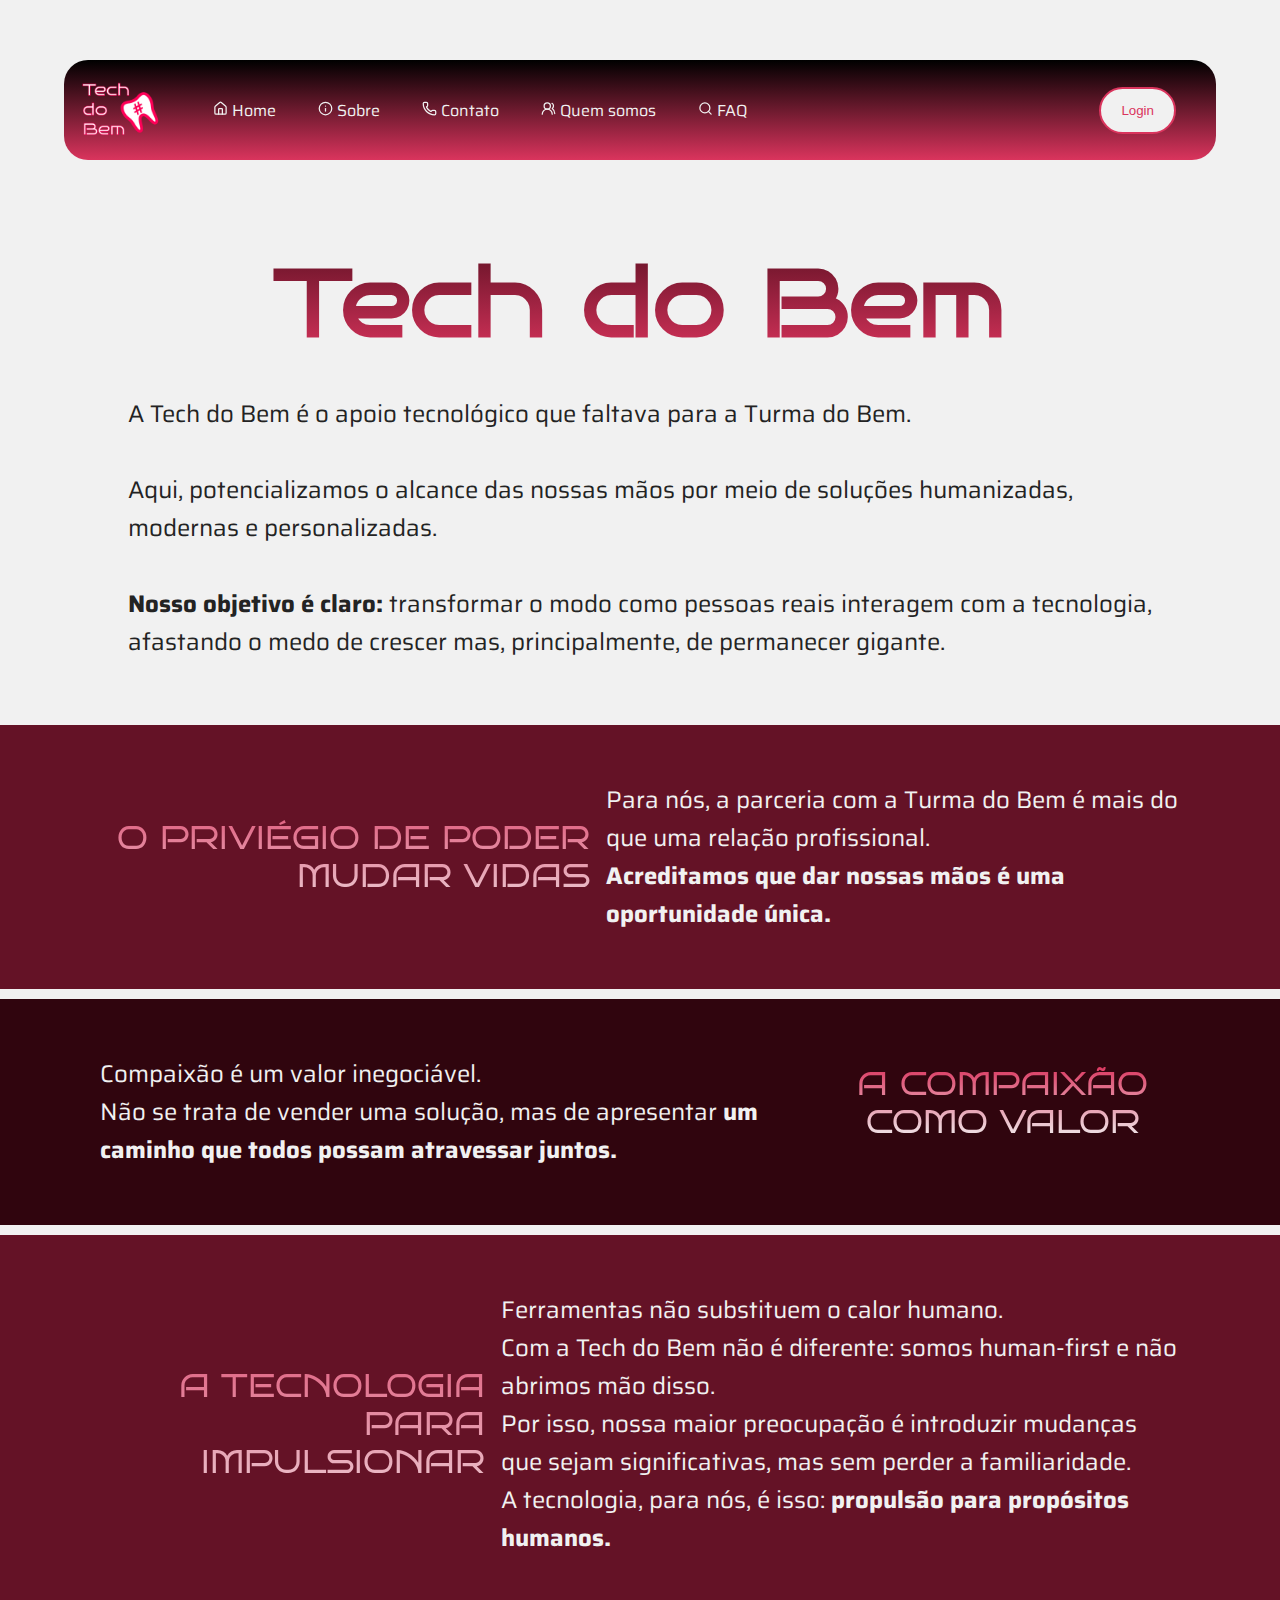
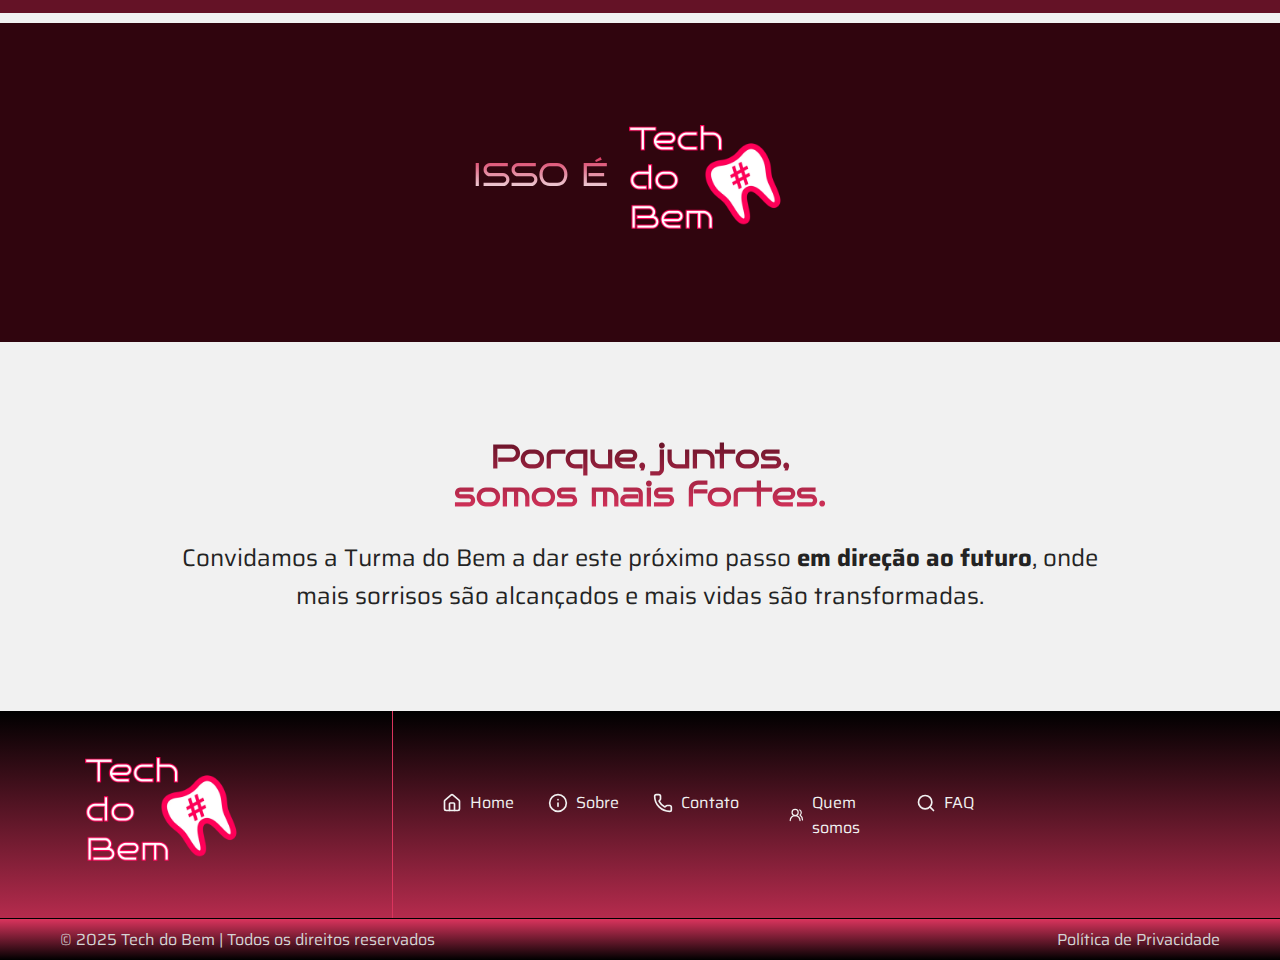
<file: Front-End_Design_Engineering/index.html>
<!DOCTYPE html>
<html lang="pt-BR">
  <head>
    <meta charset="UTF-8" />
    <meta name="viewport" content="width=device-width, initial-scale=1.0" />

    <link rel="stylesheet" href="./style/index.css" />

    <title>Tech do Bem</title>
  </head>
  <body>
    <div class="bg-header"></div>

    <header class="navigation flex">
      <div>
        <a href="./index.html">
          <img
            id="logo"
            src="./assets/logo-tech-do-bem.webp"
            alt="Logo da Tech do Bem, a logo possuí o nome da empresa na cor branca com uma borda rosa, e possuí um detalhe gráfico de um dente."
          />
        </a>
      </div>

      <div id="menu">
        <nav>
          <ul class="flex">
            <li>
              <a href="./index.html">
                <svg
                  xmlns="http://www.w3.org/2000/svg"
                  width="20"
                  height="20"
                  viewBox="0 0 24 24"
                  fill="none"
                  stroke="currentColor"
                  stroke-width="2"
                  stroke-linecap="round"
                  stroke-linejoin="round"
                  class="lucide lucide-house-icon lucide-house"
                >
                  <path d="M15 21v-8a1 1 0 0 0-1-1h-4a1 1 0 0 0-1 1v8" />
                  <path
                    d="M3 10a2 2 0 0 1 .709-1.528l7-6a2 2 0 0 1 2.582 0l7 6A2 2 0 0 1 21 10v9a2 2 0 0 1-2 2H5a2 2 0 0 1-2-2z"
                  />
                </svg>
                Home
              </a>
            </li>
            <li>
              <a target="_blank" href="./about.html">
                <svg
                  xmlns="http://www.w3.org/2000/svg"
                  width="20"
                  height="20"
                  viewBox="0 0 24 24"
                  fill="none"
                  stroke="currentColor"
                  stroke-width="2"
                  stroke-linecap="round"
                  stroke-linejoin="round"
                  class="lucide lucide-info-icon lucide-info"
                >
                  <circle cx="12" cy="12" r="10" />
                  <path d="M12 16v-4" />
                  <path d="M12 8h.01" />
                </svg>
                Sobre
              </a>
            </li>
            <li>
              <a target="_blank" href="./contact.html">
                <svg
                  xmlns="http://www.w3.org/2000/svg"
                  width="20"
                  height="20"
                  viewBox="0 0 24 24"
                  fill="none"
                  stroke="currentColor"
                  stroke-width="2"
                  stroke-linecap="round"
                  stroke-linejoin="round"
                  class="lucide lucide-phone-icon lucide-phone"
                >
                  <path
                    d="M13.832 16.568a1 1 0 0 0 1.213-.303l.355-.465A2 2 0 0 1 17 15h3a2 2 0 0 1 2 2v3a2 2 0 0 1-2 2A18 18 0 0 1 2 4a2 2 0 0 1 2-2h3a2 2 0 0 1 2 2v3a2 2 0 0 1-.8 1.6l-.468.351a1 1 0 0 0-.292 1.233 14 14 0 0 0 6.392 6.384"
                  />
                </svg>
                Contato
              </a>
            </li>
            <li>
              <a target="_blank" href="./who.html">
                <svg
                  xmlns="http://www.w3.org/2000/svg"
                  width="20"
                  height="20"
                  viewBox="0 0 24 24"
                  fill="none"
                  stroke="currentColor"
                  stroke-width="2"
                  stroke-linecap="round"
                  stroke-linejoin="round"
                  class="lucide lucide-users-round-icon lucide-users-round"
                >
                  <path d="M18 21a8 8 0 0 0-16 0" />
                  <circle cx="10" cy="8" r="5" />
                  <path d="M22 20c0-3.37-2-6.5-4-8a5 5 0 0 0-.45-8.3" />
                </svg>
                Quem somos
              </a>
            </li>
            <li>
              <a target="_blank" href="./faq.html">
                <svg
                  xmlns="http://www.w3.org/2000/svg"
                  width="20"
                  height="20"
                  viewBox="0 0 24 24"
                  fill="none"
                  stroke="currentColor"
                  stroke-width="2"
                  stroke-linecap="round"
                  stroke-linejoin="round"
                  class="lucide lucide-search-icon lucide-search"
                >
                  <path d="m21 21-4.34-4.34" />
                  <circle cx="11" cy="11" r="8" />
                </svg>
                FAQ
              </a>
            </li>
          </ul>
        </nav>
      </div>

      <div class="login-btn">
        <button>
          <a target="_blank" href="./login.html">Login</a>
        </button>
      </div>

      <div class="mobile-menu-btn" onclick="openMenu()">
        <button>
          <svg
            xmlns="http://www.w3.org/2000/svg"
            width="24"
            height="24"
            viewBox="0 0 24 24"
            fill="none"
            stroke="currentColor"
            stroke-width="2"
            stroke-linecap="round"
            stroke-linejoin="round"
            class="lucide lucide-menu-icon lucide-menu"
          >
            <path d="M4 5h16" />
            <path d="M4 12h16" />
            <path d="M4 19h16" />
          </svg>
        </button>
      </div>
    </header>
    <div id="mobile-menu">
      <nav>
        <ul class="align-right flex flex-col">
          <li>
            <a href="./index.html">
              <svg
                xmlns="http://www.w3.org/2000/svg"
                width="24"
                height="24"
                viewBox="0 0 24 24"
                fill="none"
                stroke="currentColor"
                stroke-width="2"
                stroke-linecap="round"
                stroke-linejoin="round"
                class="lucide lucide-house-icon lucide-house"
              >
                <path d="M15 21v-8a1 1 0 0 0-1-1h-4a1 1 0 0 0-1 1v8" />
                <path
                  d="M3 10a2 2 0 0 1 .709-1.528l7-6a2 2 0 0 1 2.582 0l7 6A2 2 0 0 1 21 10v9a2 2 0 0 1-2 2H5a2 2 0 0 1-2-2z"
                />
              </svg>
              Home
            </a>
          </li>
          <li>
            <a target="_blank" href="./about.html">
              <svg
                xmlns="http://www.w3.org/2000/svg"
                width="24"
                height="24"
                viewBox="0 0 24 24"
                fill="none"
                stroke="currentColor"
                stroke-width="2"
                stroke-linecap="round"
                stroke-linejoin="round"
                class="lucide lucide-info-icon lucide-info"
              >
                <circle cx="12" cy="12" r="10" />
                <path d="M12 16v-4" />
                <path d="M12 8h.01" />
              </svg>
              Sobre
            </a>
          </li>
          <li>
            <a target="_blank" href="./contact.html">
              <svg
                xmlns="http://www.w3.org/2000/svg"
                width="24"
                height="24"
                viewBox="0 0 24 24"
                fill="none"
                stroke="currentColor"
                stroke-width="2"
                stroke-linecap="round"
                stroke-linejoin="round"
                class="lucide lucide-phone-icon lucide-phone"
              >
                <path
                  d="M13.832 16.568a1 1 0 0 0 1.213-.303l.355-.465A2 2 0 0 1 17 15h3a2 2 0 0 1 2 2v3a2 2 0 0 1-2 2A18 18 0 0 1 2 4a2 2 0 0 1 2-2h3a2 2 0 0 1 2 2v3a2 2 0 0 1-.8 1.6l-.468.351a1 1 0 0 0-.292 1.233 14 14 0 0 0 6.392 6.384"
                />
              </svg>
              Contato
            </a>
          </li>
          <li>
            <a target="_blank" href="./who.html">
              <svg
                xmlns="http://www.w3.org/2000/svg"
                width="24"
                height="24"
                viewBox="0 0 24 24"
                fill="none"
                stroke="currentColor"
                stroke-width="2"
                stroke-linecap="round"
                stroke-linejoin="round"
                class="lucide lucide-users-round-icon lucide-users-round"
              >
                <path d="M18 21a8 8 0 0 0-16 0" />
                <circle cx="10" cy="8" r="5" />
                <path d="M22 20c0-3.37-2-6.5-4-8a5 5 0 0 0-.45-8.3" />
              </svg>
              Quem somos
            </a>
          </li>
          <li>
            <a target="_blank" href="./faq.html">
              <svg
                xmlns="http://www.w3.org/2000/svg"
                width="24"
                height="24"
                viewBox="0 0 24 24"
                fill="none"
                stroke="currentColor"
                stroke-width="2"
                stroke-linecap="round"
                stroke-linejoin="round"
                class="lucide lucide-search-icon lucide-search"
              >
                <path d="m21 21-4.34-4.34" />
                <circle cx="11" cy="11" r="8" />
              </svg>
              FAQ
            </a>
          </li>
          <li>
            <a target="_blank" href="./login.html">
              <svg
                xmlns="http://www.w3.org/2000/svg"
                width="24"
                height="24"
                viewBox="0 0 24 24"
                fill="none"
                stroke="currentColor"
                stroke-width="2"
                stroke-linecap="round"
                stroke-linejoin="round"
                class="lucide lucide-circle-user-round-icon lucide-circle-user-round"
              >
                <path d="M18 20a6 6 0 0 0-12 0" />
                <circle cx="12" cy="10" r="4" />
                <circle cx="12" cy="12" r="10" />
              </svg>
              Login
            </a>
          </li>
        </ul>
      </nav>
    </div>

    <main>
      <section>
        <div id="info">
          <h1 id="title" class="title">Tech do Bem</h1>
          <br />
          <p class="text">
            A Tech do Bem é o apoio tecnológico que faltava para a Turma do Bem.
            <br /><br />Aqui, potencializamos o alcance das nossas mãos por meio
            de soluções humanizadas, modernas e personalizadas. <br /><br /><b
              >Nosso objetivo é claro:</b
            >
            transformar o modo como pessoas reais interagem com a tecnologia,
            afastando o medo de crescer mas, principalmente, de permanecer
            gigante.
          </p>
        </div>
      </section>

      <section class="important-card flex flex-col">
        <div>
          <h2 id="title-first-card" class="title2">
            O PRIVIÉGIO DE PODER MUDAR VIDAS
          </h2>
        </div>
        <div id="card-text">
          <p>
            Para nós, a parceria com a Turma do Bem é mais do que uma relação
            profissional.
            <br />
            <b>Acreditamos que dar nossas mãos é uma oportunidade única.</b>
          </p>
        </div>
      </section>

      <section id="mid-card" class="important-card mid-card flex flex-col">
        <div class="mid-card">
          <h2 id="title-second-card" class="title2">A COMPAIXÃO COMO VALOR</h2>
        </div>
        <div id="card-text">
          <p>
            Compaixão é um valor inegociável.
            <br />Não se trata de vender uma solução, mas de apresentar
            <b>um caminho que todos possam atravessar juntos.</b>
          </p>
        </div>
      </section>

      <section class="important-card flex flex-col">
        <div>
          <h2 id="title-third-card" class="title2">
            A TECNOLOGIA PARA IMPULSIONAR
          </h2>
        </div>
        <div id="card-text">
          <p>
            Ferramentas não substituem o calor humano.
            <br />Com a Tech do Bem não é diferente: somos human-first e não
            abrimos mão disso. <br />Por isso, nossa maior preocupação é
            introduzir mudanças que sejam significativas, mas sem perder a
            familiaridade. <br />A tecnologia, para nós, é isso:
            <b>propulsão para propósitos humanos.</b>
          </p>
        </div>
      </section>

      <section class="important-card mid-card center-align">
        <div>
          <h2 class="title2 align-right">ISSO É</h2>
        </div>

        <div>
          <img
            class="logo-medium"
            src="./assets/logo-tech-do-bem.webp"
            alt="Logo da Tech do Bem"
          />
        </div>
      </section>

      <section id="motivation">
        <h3 class="title3">Porque, juntos, <br />somos mais fortes.</h3>
        <br />
        <p class="text">
          Convidamos a Turma do Bem a dar este próximo passo
          <b>em direção ao futuro</b>, onde mais sorrisos são alcançados e mais
          vidas são transformadas.
        </p>
      </section>
    </main>

    <footer class="footer-info">
      <section id="nav-footer" class="flex">
        <div id="logo-footer">
          <a href="./index.html">
            <img
              class="logo-medium"
              src="./assets/logo-tech-do-bem.webp"
              alt="Logo da Tech do Bem, a logo possuí o nome da empresa na cor branca com uma borda rosa, e possuí um detalhe gráfico de um dente."
            />
          </a>
        </div>

        <div id="menu-footer">
          <nav class="flex">
            <ul class="flex">
              <li>
                <a href="./index.html">
                  <svg
                    xmlns="http://www.w3.org/2000/svg"
                    width="24"
                    height="24"
                    viewBox="0 0 24 24"
                    fill="none"
                    stroke="currentColor"
                    stroke-width="2"
                    stroke-linecap="round"
                    stroke-linejoin="round"
                    class="lucide lucide-house-icon lucide-house"
                  >
                    <path d="M15 21v-8a1 1 0 0 0-1-1h-4a1 1 0 0 0-1 1v8" />
                    <path
                      d="M3 10a2 2 0 0 1 .709-1.528l7-6a2 2 0 0 1 2.582 0l7 6A2 2 0 0 1 21 10v9a2 2 0 0 1-2 2H5a2 2 0 0 1-2-2z"
                    />
                  </svg>
                  Home
                </a>
              </li>
              <li>
                <a href="./about.html">
                  <svg
                    xmlns="http://www.w3.org/2000/svg"
                    width="24"
                    height="24"
                    viewBox="0 0 24 24"
                    fill="none"
                    stroke="currentColor"
                    stroke-width="2"
                    stroke-linecap="round"
                    stroke-linejoin="round"
                    class="lucide lucide-info-icon lucide-info"
                  >
                    <circle cx="12" cy="12" r="10" />
                    <path d="M12 16v-4" />
                    <path d="M12 8h.01" />
                  </svg>
                  Sobre
                </a>
              </li>
              <li>
                <a href="./contact.html">
                  <svg
                    xmlns="http://www.w3.org/2000/svg"
                    width="24"
                    height="24"
                    viewBox="0 0 24 24"
                    fill="none"
                    stroke="currentColor"
                    stroke-width="2"
                    stroke-linecap="round"
                    stroke-linejoin="round"
                    class="lucide lucide-phone-icon lucide-phone"
                  >
                    <path
                      d="M13.832 16.568a1 1 0 0 0 1.213-.303l.355-.465A2 2 0 0 1 17 15h3a2 2 0 0 1 2 2v3a2 2 0 0 1-2 2A18 18 0 0 1 2 4a2 2 0 0 1 2-2h3a2 2 0 0 1 2 2v3a2 2 0 0 1-.8 1.6l-.468.351a1 1 0 0 0-.292 1.233 14 14 0 0 0 6.392 6.384"
                    />
                  </svg>
                  Contato
                </a>
              </li>
            </ul>

            <ul class="flex">
              <li>
                <a href="./who.html">
                  <svg
                    xmlns="http://www.w3.org/2000/svg"
                    width="24"
                    height="24"
                    viewBox="0 0 24 24"
                    fill="none"
                    stroke="currentColor"
                    stroke-width="2"
                    stroke-linecap="round"
                    stroke-linejoin="round"
                    class="lucide lucide-users-round-icon lucide-users-round"
                  >
                    <path d="M18 21a8 8 0 0 0-16 0" />
                    <circle cx="10" cy="8" r="5" />
                    <path d="M22 20c0-3.37-2-6.5-4-8a5 5 0 0 0-.45-8.3" />
                  </svg>
                  Quem somos
                </a>
              </li>
              <li>
                <a href="./faq.html">
                  <svg
                    xmlns="http://www.w3.org/2000/svg"
                    width="24"
                    height="24"
                    viewBox="0 0 24 24"
                    fill="none"
                    stroke="currentColor"
                    stroke-width="2"
                    stroke-linecap="round"
                    stroke-linejoin="round"
                    class="lucide lucide-search-icon lucide-search"
                  >
                    <path d="m21 21-4.34-4.34" />
                    <circle cx="11" cy="11" r="8" />
                  </svg>
                  FAQ
                </a>
              </li>
            </ul>
          </nav>
        </div>
      </section>

      <section id="rights" class="flex">
        <div>
          <p>© 2025 Tech do Bem | Todos os direitos reservados</p>
        </div>

        <div>
          <p>Política de Privacidade</p>
        </div>
      </section>
    </footer>

    <script src="./js/script.js"></script>
  </body>
</html>
</file>
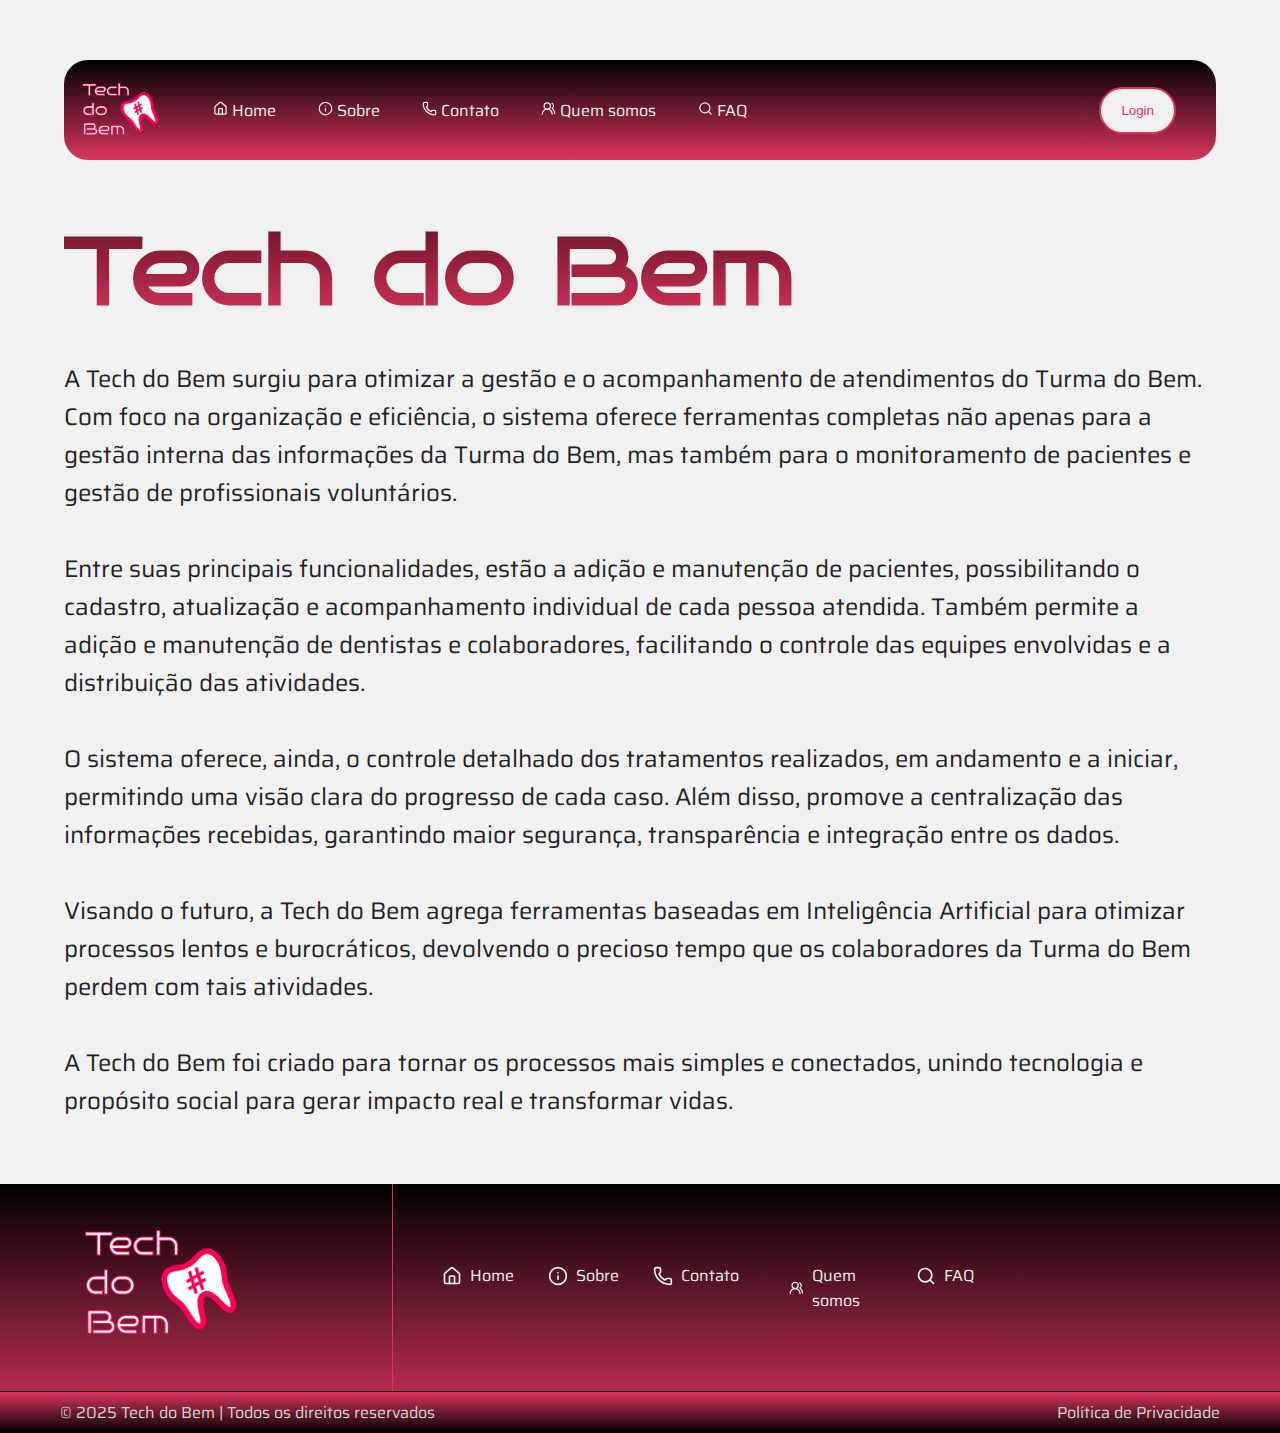
<file: Front-End_Design_Engineering/about.html>
<!DOCTYPE html>
<html lang="pt-BR">
  <head>
    <meta charset="UTF-8" />
    <meta name="viewport" content="width=device-width, initial-scale=1.0" />

    <link rel="stylesheet" href="./style/index.css" />

    <title>Sobre nós</title>
  </head>
  <body>
    <div class="bg-header"></div>

    <header class="navigation flex">
      <div>
        <a href="./index.html">
          <img
            id="logo"
            src="./assets/logo-tech-do-bem.webp"
            alt="Logo da Tech do Bem, a logo possuí o nome da empresa na cor branca com uma borda rosa, e possuí um detalhe gráfico de um dente."
          />
        </a>
      </div>

      <div id="menu">
        <nav>
          <ul class="flex">
            <li>
              <a href="./index.html">
                <svg
                  xmlns="http://www.w3.org/2000/svg"
                  width="20"
                  height="20"
                  viewBox="0 0 24 24"
                  fill="none"
                  stroke="currentColor"
                  stroke-width="2"
                  stroke-linecap="round"
                  stroke-linejoin="round"
                  class="lucide lucide-house-icon lucide-house"
                >
                  <path d="M15 21v-8a1 1 0 0 0-1-1h-4a1 1 0 0 0-1 1v8" />
                  <path
                    d="M3 10a2 2 0 0 1 .709-1.528l7-6a2 2 0 0 1 2.582 0l7 6A2 2 0 0 1 21 10v9a2 2 0 0 1-2 2H5a2 2 0 0 1-2-2z"
                  />
                </svg>
                Home
              </a>
            </li>
            <li>
              <a target="_blank" href="./about.html">
                <svg
                  xmlns="http://www.w3.org/2000/svg"
                  width="20"
                  height="20"
                  viewBox="0 0 24 24"
                  fill="none"
                  stroke="currentColor"
                  stroke-width="2"
                  stroke-linecap="round"
                  stroke-linejoin="round"
                  class="lucide lucide-info-icon lucide-info"
                >
                  <circle cx="12" cy="12" r="10" />
                  <path d="M12 16v-4" />
                  <path d="M12 8h.01" />
                </svg>
                Sobre
              </a>
            </li>
            <li>
              <a target="_blank" href="./contact.html">
                <svg
                  xmlns="http://www.w3.org/2000/svg"
                  width="20"
                  height="20"
                  viewBox="0 0 24 24"
                  fill="none"
                  stroke="currentColor"
                  stroke-width="2"
                  stroke-linecap="round"
                  stroke-linejoin="round"
                  class="lucide lucide-phone-icon lucide-phone"
                >
                  <path
                    d="M13.832 16.568a1 1 0 0 0 1.213-.303l.355-.465A2 2 0 0 1 17 15h3a2 2 0 0 1 2 2v3a2 2 0 0 1-2 2A18 18 0 0 1 2 4a2 2 0 0 1 2-2h3a2 2 0 0 1 2 2v3a2 2 0 0 1-.8 1.6l-.468.351a1 1 0 0 0-.292 1.233 14 14 0 0 0 6.392 6.384"
                  />
                </svg>
                Contato
              </a>
            </li>
            <li>
              <a target="_blank" href="./who.html">
                <svg
                  xmlns="http://www.w3.org/2000/svg"
                  width="20"
                  height="20"
                  viewBox="0 0 24 24"
                  fill="none"
                  stroke="currentColor"
                  stroke-width="2"
                  stroke-linecap="round"
                  stroke-linejoin="round"
                  class="lucide lucide-users-round-icon lucide-users-round"
                >
                  <path d="M18 21a8 8 0 0 0-16 0" />
                  <circle cx="10" cy="8" r="5" />
                  <path d="M22 20c0-3.37-2-6.5-4-8a5 5 0 0 0-.45-8.3" />
                </svg>
                Quem somos
              </a>
            </li>
            <li>
              <a target="_blank" href="./faq.html">
                <svg
                  xmlns="http://www.w3.org/2000/svg"
                  width="20"
                  height="20"
                  viewBox="0 0 24 24"
                  fill="none"
                  stroke="currentColor"
                  stroke-width="2"
                  stroke-linecap="round"
                  stroke-linejoin="round"
                  class="lucide lucide-search-icon lucide-search"
                >
                  <path d="m21 21-4.34-4.34" />
                  <circle cx="11" cy="11" r="8" />
                </svg>
                FAQ
              </a>
            </li>
          </ul>
        </nav>
      </div>

      <div class="login-btn">
        <button>
          <a target="_blank" href="./login.html">Login</a>
        </button>
      </div>

      <div class="mobile-menu-btn" onclick="openMenu()">
        <button>
          <svg
            xmlns="http://www.w3.org/2000/svg"
            width="24"
            height="24"
            viewBox="0 0 24 24"
            fill="none"
            stroke="currentColor"
            stroke-width="2"
            stroke-linecap="round"
            stroke-linejoin="round"
            class="lucide lucide-menu-icon lucide-menu"
          >
            <path d="M4 5h16" />
            <path d="M4 12h16" />
            <path d="M4 19h16" />
          </svg>
        </button>
      </div>
    </header>
    <div id="mobile-menu">
      <nav>
        <ul class="align-right flex flex-col">
          <li>
            <a href="./index.html">
              <svg
                xmlns="http://www.w3.org/2000/svg"
                width="24"
                height="24"
                viewBox="0 0 24 24"
                fill="none"
                stroke="currentColor"
                stroke-width="2"
                stroke-linecap="round"
                stroke-linejoin="round"
                class="lucide lucide-house-icon lucide-house"
              >
                <path d="M15 21v-8a1 1 0 0 0-1-1h-4a1 1 0 0 0-1 1v8" />
                <path
                  d="M3 10a2 2 0 0 1 .709-1.528l7-6a2 2 0 0 1 2.582 0l7 6A2 2 0 0 1 21 10v9a2 2 0 0 1-2 2H5a2 2 0 0 1-2-2z"
                />
              </svg>
              Home
            </a>
          </li>
          <li>
            <a target="_blank" href="./about.html">
              <svg
                xmlns="http://www.w3.org/2000/svg"
                width="24"
                height="24"
                viewBox="0 0 24 24"
                fill="none"
                stroke="currentColor"
                stroke-width="2"
                stroke-linecap="round"
                stroke-linejoin="round"
                class="lucide lucide-info-icon lucide-info"
              >
                <circle cx="12" cy="12" r="10" />
                <path d="M12 16v-4" />
                <path d="M12 8h.01" />
              </svg>
              Sobre
            </a>
          </li>
          <li>
            <a target="_blank" href="./contact.html">
              <svg
                xmlns="http://www.w3.org/2000/svg"
                width="24"
                height="24"
                viewBox="0 0 24 24"
                fill="none"
                stroke="currentColor"
                stroke-width="2"
                stroke-linecap="round"
                stroke-linejoin="round"
                class="lucide lucide-phone-icon lucide-phone"
              >
                <path
                  d="M13.832 16.568a1 1 0 0 0 1.213-.303l.355-.465A2 2 0 0 1 17 15h3a2 2 0 0 1 2 2v3a2 2 0 0 1-2 2A18 18 0 0 1 2 4a2 2 0 0 1 2-2h3a2 2 0 0 1 2 2v3a2 2 0 0 1-.8 1.6l-.468.351a1 1 0 0 0-.292 1.233 14 14 0 0 0 6.392 6.384"
                />
              </svg>
              Contato
            </a>
          </li>
          <li>
            <a target="_blank" href="./who.html">
              <svg
                xmlns="http://www.w3.org/2000/svg"
                width="24"
                height="24"
                viewBox="0 0 24 24"
                fill="none"
                stroke="currentColor"
                stroke-width="2"
                stroke-linecap="round"
                stroke-linejoin="round"
                class="lucide lucide-users-round-icon lucide-users-round"
              >
                <path d="M18 21a8 8 0 0 0-16 0" />
                <circle cx="10" cy="8" r="5" />
                <path d="M22 20c0-3.37-2-6.5-4-8a5 5 0 0 0-.45-8.3" />
              </svg>
              Quem somos
            </a>
          </li>
          <li>
            <a target="_blank" href="./faq.html">
              <svg
                xmlns="http://www.w3.org/2000/svg"
                width="24"
                height="24"
                viewBox="0 0 24 24"
                fill="none"
                stroke="currentColor"
                stroke-width="2"
                stroke-linecap="round"
                stroke-linejoin="round"
                class="lucide lucide-search-icon lucide-search"
              >
                <path d="m21 21-4.34-4.34" />
                <circle cx="11" cy="11" r="8" />
              </svg>
              FAQ
            </a>
          </li>
          <li>
            <a target="_blank" href="./login.html">
              <svg
                xmlns="http://www.w3.org/2000/svg"
                width="24"
                height="24"
                viewBox="0 0 24 24"
                fill="none"
                stroke="currentColor"
                stroke-width="2"
                stroke-linecap="round"
                stroke-linejoin="round"
                class="lucide lucide-circle-user-round-icon lucide-circle-user-round"
              >
                <path d="M18 20a6 6 0 0 0-12 0" />
                <circle cx="12" cy="10" r="4" />
                <circle cx="12" cy="12" r="10" />
              </svg>
              Login
            </a>
          </li>
        </ul>
      </nav>
    </div>

    <main>
      <div id="about">
        <h1 class="title">Tech do Bem</h1>
        <p class="text">
          A Tech do Bem surgiu para otimizar a gestão e o acompanhamento de
          atendimentos do Turma do Bem. Com foco na organização e eficiência, o
          sistema oferece ferramentas completas não apenas para a gestão interna
          das informações da Turma do Bem, mas também para o monitoramento de
          pacientes e gestão de profissionais voluntários. <br /><br />

          Entre suas principais funcionalidades, estão a adição e manutenção de
          pacientes, possibilitando o cadastro, atualização e acompanhamento
          individual de cada pessoa atendida. Também permite a adição e
          manutenção de dentistas e colaboradores, facilitando o controle das
          equipes envolvidas e a distribuição das atividades. <br /><br />

          O sistema oferece, ainda, o controle detalhado dos tratamentos
          realizados, em andamento e a iniciar, permitindo uma visão clara do
          progresso de cada caso. Além disso, promove a centralização das
          informações recebidas, garantindo maior segurança, transparência e
          integração entre os dados. <br /><br />

          Visando o futuro, a Tech do Bem agrega ferramentas baseadas em
          Inteligência Artificial para otimizar processos lentos e burocráticos,
          devolvendo o precioso tempo que os colaboradores da Turma do Bem
          perdem com tais atividades. <br /><br />

          A Tech do Bem foi criado para tornar os processos mais simples e
          conectados, unindo tecnologia e propósito social para gerar impacto
          real e transformar vidas.
        </p>
      </div>
    </main>

    <footer class="footer-info">
      <section id="nav-footer" class="flex">
        <div id="logo-footer">
          <a href="./index.html">
            <img
              class="logo-medium"
              src="./assets/logo-tech-do-bem.webp"
              alt="Logo da Tech do Bem, a logo possuí o nome da empresa na cor branca com uma borda rosa, e possuí um detalhe gráfico de um dente."
            />
          </a>
        </div>

        <div id="menu-footer">
          <nav class="flex">
            <ul class="flex">
              <li>
                <a href="./index.html">
                  <svg
                    xmlns="http://www.w3.org/2000/svg"
                    width="24"
                    height="24"
                    viewBox="0 0 24 24"
                    fill="none"
                    stroke="currentColor"
                    stroke-width="2"
                    stroke-linecap="round"
                    stroke-linejoin="round"
                    class="lucide lucide-house-icon lucide-house"
                  >
                    <path d="M15 21v-8a1 1 0 0 0-1-1h-4a1 1 0 0 0-1 1v8" />
                    <path
                      d="M3 10a2 2 0 0 1 .709-1.528l7-6a2 2 0 0 1 2.582 0l7 6A2 2 0 0 1 21 10v9a2 2 0 0 1-2 2H5a2 2 0 0 1-2-2z"
                    />
                  </svg>
                  Home
                </a>
              </li>
              <li>
                <a href="./about.html">
                  <svg
                    xmlns="http://www.w3.org/2000/svg"
                    width="24"
                    height="24"
                    viewBox="0 0 24 24"
                    fill="none"
                    stroke="currentColor"
                    stroke-width="2"
                    stroke-linecap="round"
                    stroke-linejoin="round"
                    class="lucide lucide-info-icon lucide-info"
                  >
                    <circle cx="12" cy="12" r="10" />
                    <path d="M12 16v-4" />
                    <path d="M12 8h.01" />
                  </svg>
                  Sobre
                </a>
              </li>
              <li>
                <a href="./contact.html">
                  <svg
                    xmlns="http://www.w3.org/2000/svg"
                    width="24"
                    height="24"
                    viewBox="0 0 24 24"
                    fill="none"
                    stroke="currentColor"
                    stroke-width="2"
                    stroke-linecap="round"
                    stroke-linejoin="round"
                    class="lucide lucide-phone-icon lucide-phone"
                  >
                    <path
                      d="M13.832 16.568a1 1 0 0 0 1.213-.303l.355-.465A2 2 0 0 1 17 15h3a2 2 0 0 1 2 2v3a2 2 0 0 1-2 2A18 18 0 0 1 2 4a2 2 0 0 1 2-2h3a2 2 0 0 1 2 2v3a2 2 0 0 1-.8 1.6l-.468.351a1 1 0 0 0-.292 1.233 14 14 0 0 0 6.392 6.384"
                    />
                  </svg>
                  Contato
                </a>
              </li>
            </ul>

            <ul class="flex">
              <li>
                <a href="./who.html">
                  <svg
                    xmlns="http://www.w3.org/2000/svg"
                    width="24"
                    height="24"
                    viewBox="0 0 24 24"
                    fill="none"
                    stroke="currentColor"
                    stroke-width="2"
                    stroke-linecap="round"
                    stroke-linejoin="round"
                    class="lucide lucide-users-round-icon lucide-users-round"
                  >
                    <path d="M18 21a8 8 0 0 0-16 0" />
                    <circle cx="10" cy="8" r="5" />
                    <path d="M22 20c0-3.37-2-6.5-4-8a5 5 0 0 0-.45-8.3" />
                  </svg>
                  Quem somos
                </a>
              </li>
              <li>
                <a href="./faq.html">
                  <svg
                    xmlns="http://www.w3.org/2000/svg"
                    width="24"
                    height="24"
                    viewBox="0 0 24 24"
                    fill="none"
                    stroke="currentColor"
                    stroke-width="2"
                    stroke-linecap="round"
                    stroke-linejoin="round"
                    class="lucide lucide-search-icon lucide-search"
                  >
                    <path d="m21 21-4.34-4.34" />
                    <circle cx="11" cy="11" r="8" />
                  </svg>
                  FAQ
                </a>
              </li>
            </ul>
          </nav>
        </div>
      </section>

      <section id="rights" class="flex">
        <div>
          <p>© 2025 Tech do Bem | Todos os direitos reservados</p>
        </div>

        <div>
          <p>Política de Privacidade</p>
        </div>
      </section>
    </footer>

    <script src="./js/script.js"></script>
  </body>
</html>
</file>
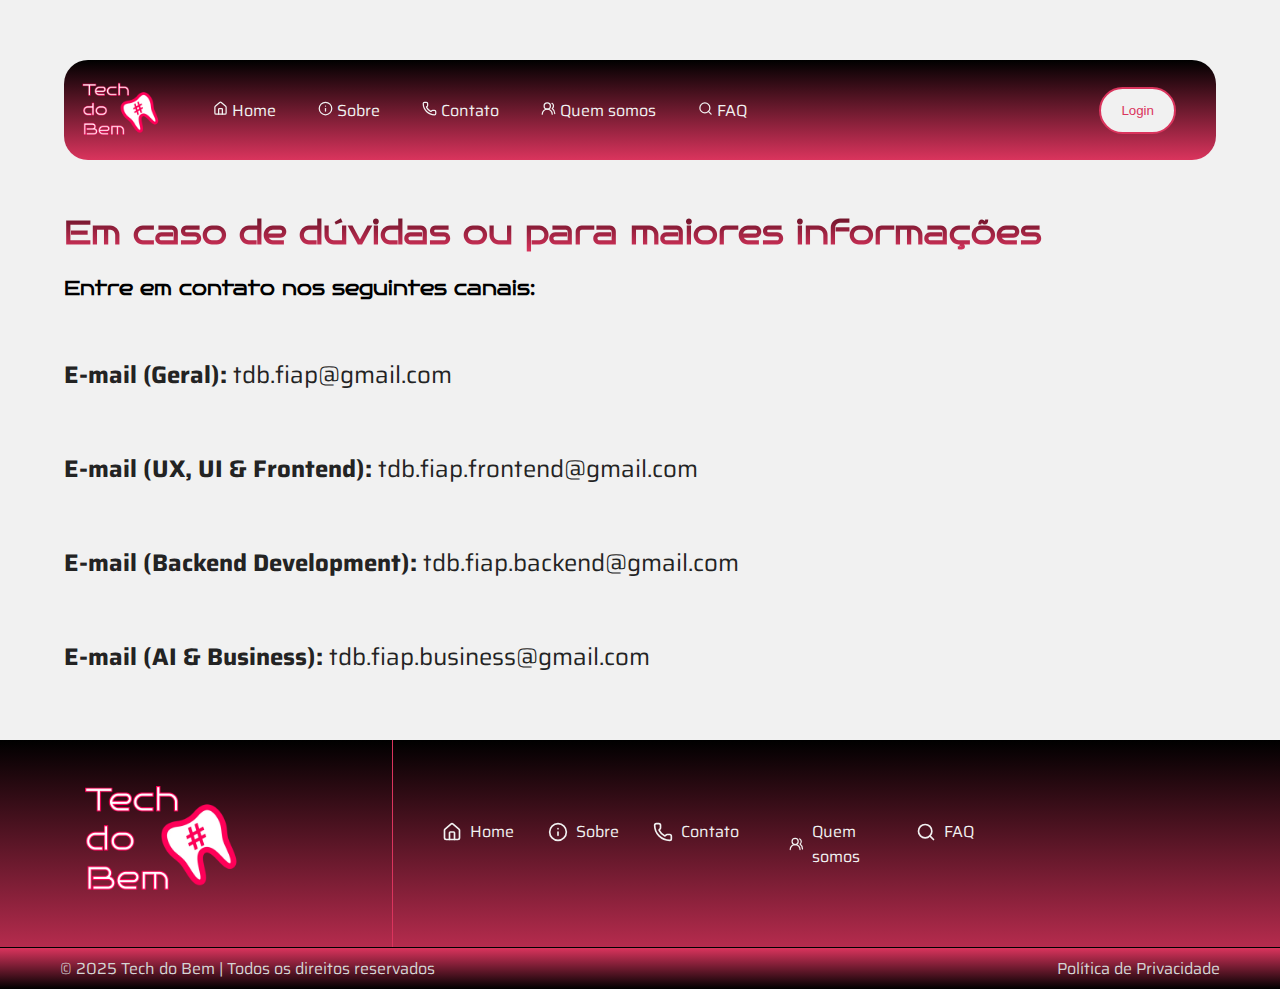
<file: Front-End_Design_Engineering/contact.html>
<!DOCTYPE html>
<html lang="pt-BR">
  <head>
    <meta charset="UTF-8" />
    <meta name="viewport" content="width=device-width, initial-scale=1.0" />

    <link rel="stylesheet" href="./style/index.css" />

    <title>Contato</title>
  </head>
  <body id="contact-body" class="flex flex-col">
    <div class="bg-header"></div>

    <header class="navigation flex">
      <div>
        <a href="./index.html">
          <img
            id="logo"
            src="./assets/logo-tech-do-bem.webp"
            alt="Logo da Tech do Bem, a logo possuí o nome da empresa na cor branca com uma borda rosa, e possuí um detalhe gráfico de um dente."
          />
        </a>
      </div>

      <div id="menu">
        <nav>
          <ul class="flex">
            <li>
              <a href="./index.html">
                <svg
                  xmlns="http://www.w3.org/2000/svg"
                  width="20"
                  height="20"
                  viewBox="0 0 24 24"
                  fill="none"
                  stroke="currentColor"
                  stroke-width="2"
                  stroke-linecap="round"
                  stroke-linejoin="round"
                  class="lucide lucide-house-icon lucide-house"
                >
                  <path d="M15 21v-8a1 1 0 0 0-1-1h-4a1 1 0 0 0-1 1v8" />
                  <path
                    d="M3 10a2 2 0 0 1 .709-1.528l7-6a2 2 0 0 1 2.582 0l7 6A2 2 0 0 1 21 10v9a2 2 0 0 1-2 2H5a2 2 0 0 1-2-2z"
                  />
                </svg>
                Home
              </a>
            </li>
            <li>
              <a target="_blank" href="./about.html">
                <svg
                  xmlns="http://www.w3.org/2000/svg"
                  width="20"
                  height="20"
                  viewBox="0 0 24 24"
                  fill="none"
                  stroke="currentColor"
                  stroke-width="2"
                  stroke-linecap="round"
                  stroke-linejoin="round"
                  class="lucide lucide-info-icon lucide-info"
                >
                  <circle cx="12" cy="12" r="10" />
                  <path d="M12 16v-4" />
                  <path d="M12 8h.01" />
                </svg>
                Sobre
              </a>
            </li>
            <li>
              <a target="_blank" href="./contact.html">
                <svg
                  xmlns="http://www.w3.org/2000/svg"
                  width="20"
                  height="20"
                  viewBox="0 0 24 24"
                  fill="none"
                  stroke="currentColor"
                  stroke-width="2"
                  stroke-linecap="round"
                  stroke-linejoin="round"
                  class="lucide lucide-phone-icon lucide-phone"
                >
                  <path
                    d="M13.832 16.568a1 1 0 0 0 1.213-.303l.355-.465A2 2 0 0 1 17 15h3a2 2 0 0 1 2 2v3a2 2 0 0 1-2 2A18 18 0 0 1 2 4a2 2 0 0 1 2-2h3a2 2 0 0 1 2 2v3a2 2 0 0 1-.8 1.6l-.468.351a1 1 0 0 0-.292 1.233 14 14 0 0 0 6.392 6.384"
                  />
                </svg>
                Contato
              </a>
            </li>
            <li>
              <a target="_blank" href="./who.html">
                <svg
                  xmlns="http://www.w3.org/2000/svg"
                  width="20"
                  height="20"
                  viewBox="0 0 24 24"
                  fill="none"
                  stroke="currentColor"
                  stroke-width="2"
                  stroke-linecap="round"
                  stroke-linejoin="round"
                  class="lucide lucide-users-round-icon lucide-users-round"
                >
                  <path d="M18 21a8 8 0 0 0-16 0" />
                  <circle cx="10" cy="8" r="5" />
                  <path d="M22 20c0-3.37-2-6.5-4-8a5 5 0 0 0-.45-8.3" />
                </svg>
                Quem somos
              </a>
            </li>
            <li>
              <a target="_blank" href="./faq.html">
                <svg
                  xmlns="http://www.w3.org/2000/svg"
                  width="20"
                  height="20"
                  viewBox="0 0 24 24"
                  fill="none"
                  stroke="currentColor"
                  stroke-width="2"
                  stroke-linecap="round"
                  stroke-linejoin="round"
                  class="lucide lucide-search-icon lucide-search"
                >
                  <path d="m21 21-4.34-4.34" />
                  <circle cx="11" cy="11" r="8" />
                </svg>
                FAQ
              </a>
            </li>
          </ul>
        </nav>
      </div>

      <div class="login-btn">
        <button>
          <a target="_blank" href="./login.html">Login</a>
        </button>
      </div>

      <div class="mobile-menu-btn" onclick="openMenu()">
        <button>
          <svg
            xmlns="http://www.w3.org/2000/svg"
            width="24"
            height="24"
            viewBox="0 0 24 24"
            fill="none"
            stroke="currentColor"
            stroke-width="2"
            stroke-linecap="round"
            stroke-linejoin="round"
            class="lucide lucide-menu-icon lucide-menu"
          >
            <path d="M4 5h16" />
            <path d="M4 12h16" />
            <path d="M4 19h16" />
          </svg>
        </button>
      </div>
    </header>
    <div id="mobile-menu">
      <nav>
        <ul class="align-right flex flex-col">
          <li>
            <a href="./index.html">
              <svg
                xmlns="http://www.w3.org/2000/svg"
                width="24"
                height="24"
                viewBox="0 0 24 24"
                fill="none"
                stroke="currentColor"
                stroke-width="2"
                stroke-linecap="round"
                stroke-linejoin="round"
                class="lucide lucide-house-icon lucide-house"
              >
                <path d="M15 21v-8a1 1 0 0 0-1-1h-4a1 1 0 0 0-1 1v8" />
                <path
                  d="M3 10a2 2 0 0 1 .709-1.528l7-6a2 2 0 0 1 2.582 0l7 6A2 2 0 0 1 21 10v9a2 2 0 0 1-2 2H5a2 2 0 0 1-2-2z"
                />
              </svg>
              Home
            </a>
          </li>
          <li>
            <a target="_blank" href="./about.html">
              <svg
                xmlns="http://www.w3.org/2000/svg"
                width="24"
                height="24"
                viewBox="0 0 24 24"
                fill="none"
                stroke="currentColor"
                stroke-width="2"
                stroke-linecap="round"
                stroke-linejoin="round"
                class="lucide lucide-info-icon lucide-info"
              >
                <circle cx="12" cy="12" r="10" />
                <path d="M12 16v-4" />
                <path d="M12 8h.01" />
              </svg>
              Sobre
            </a>
          </li>
          <li>
            <a target="_blank" href="./contact.html">
              <svg
                xmlns="http://www.w3.org/2000/svg"
                width="24"
                height="24"
                viewBox="0 0 24 24"
                fill="none"
                stroke="currentColor"
                stroke-width="2"
                stroke-linecap="round"
                stroke-linejoin="round"
                class="lucide lucide-phone-icon lucide-phone"
              >
                <path
                  d="M13.832 16.568a1 1 0 0 0 1.213-.303l.355-.465A2 2 0 0 1 17 15h3a2 2 0 0 1 2 2v3a2 2 0 0 1-2 2A18 18 0 0 1 2 4a2 2 0 0 1 2-2h3a2 2 0 0 1 2 2v3a2 2 0 0 1-.8 1.6l-.468.351a1 1 0 0 0-.292 1.233 14 14 0 0 0 6.392 6.384"
                />
              </svg>
              Contato
            </a>
          </li>
          <li>
            <a target="_blank" href="./who.html">
              <svg
                xmlns="http://www.w3.org/2000/svg"
                width="24"
                height="24"
                viewBox="0 0 24 24"
                fill="none"
                stroke="currentColor"
                stroke-width="2"
                stroke-linecap="round"
                stroke-linejoin="round"
                class="lucide lucide-users-round-icon lucide-users-round"
              >
                <path d="M18 21a8 8 0 0 0-16 0" />
                <circle cx="10" cy="8" r="5" />
                <path d="M22 20c0-3.37-2-6.5-4-8a5 5 0 0 0-.45-8.3" />
              </svg>
              Quem somos
            </a>
          </li>
          <li>
            <a target="_blank" href="./faq.html">
              <svg
                xmlns="http://www.w3.org/2000/svg"
                width="24"
                height="24"
                viewBox="0 0 24 24"
                fill="none"
                stroke="currentColor"
                stroke-width="2"
                stroke-linecap="round"
                stroke-linejoin="round"
                class="lucide lucide-search-icon lucide-search"
              >
                <path d="m21 21-4.34-4.34" />
                <circle cx="11" cy="11" r="8" />
              </svg>
              FAQ
            </a>
          </li>
          <li>
            <a target="_blank" href="./login.html">
              <svg
                xmlns="http://www.w3.org/2000/svg"
                width="24"
                height="24"
                viewBox="0 0 24 24"
                fill="none"
                stroke="currentColor"
                stroke-width="2"
                stroke-linecap="round"
                stroke-linejoin="round"
                class="lucide lucide-circle-user-round-icon lucide-circle-user-round"
              >
                <path d="M18 20a6 6 0 0 0-12 0" />
                <circle cx="12" cy="10" r="4" />
                <circle cx="12" cy="12" r="10" />
              </svg>
              Login
            </a>
          </li>
        </ul>
      </nav>
    </div>

    <main id="contact-main">
      <section id="contact-info">
        <div>
          <h3 class="title3">Em caso de dúvidas ou para maiores informações</h3>
          <br />
          <h3>Entre em contato nos seguintes canais:</h3>
        </div>
        <div>
          <p class="text"><b>E-mail (Geral):</b> tdb.fiap@gmail.com</p>
          <p class="text">
            <b>E-mail (UX, UI & Frontend):</b> tdb.fiap.frontend@gmail.com
          </p>
          <p class="text">
            <b>E-mail (Backend Development):</b> tdb.fiap.backend@gmail.com
          </p>
          <p class="text">
            <b>E-mail (AI & Business):</b> tdb.fiap.business@gmail.com
          </p>
        </div>
      </section>
    </main>

    <footer class="footer-info">
      <section id="nav-footer" class="flex">
        <div id="logo-footer">
          <a href="./index.html">
            <img
              class="logo-medium"
              src="./assets/logo-tech-do-bem.webp"
              alt="Logo da Tech do Bem, a logo possuí o nome da empresa na cor branca com uma borda rosa, e possuí um detalhe gráfico de um dente."
            />
          </a>
        </div>

        <div id="menu-footer">
          <nav class="flex">
            <ul class="flex">
              <li>
                <a href="./index.html">
                  <svg
                    xmlns="http://www.w3.org/2000/svg"
                    width="24"
                    height="24"
                    viewBox="0 0 24 24"
                    fill="none"
                    stroke="currentColor"
                    stroke-width="2"
                    stroke-linecap="round"
                    stroke-linejoin="round"
                    class="lucide lucide-house-icon lucide-house"
                  >
                    <path d="M15 21v-8a1 1 0 0 0-1-1h-4a1 1 0 0 0-1 1v8" />
                    <path
                      d="M3 10a2 2 0 0 1 .709-1.528l7-6a2 2 0 0 1 2.582 0l7 6A2 2 0 0 1 21 10v9a2 2 0 0 1-2 2H5a2 2 0 0 1-2-2z"
                    />
                  </svg>
                  Home
                </a>
              </li>
              <li>
                <a href="./about.html">
                  <svg
                    xmlns="http://www.w3.org/2000/svg"
                    width="24"
                    height="24"
                    viewBox="0 0 24 24"
                    fill="none"
                    stroke="currentColor"
                    stroke-width="2"
                    stroke-linecap="round"
                    stroke-linejoin="round"
                    class="lucide lucide-info-icon lucide-info"
                  >
                    <circle cx="12" cy="12" r="10" />
                    <path d="M12 16v-4" />
                    <path d="M12 8h.01" />
                  </svg>
                  Sobre
                </a>
              </li>
              <li>
                <a href="./contact.html">
                  <svg
                    xmlns="http://www.w3.org/2000/svg"
                    width="24"
                    height="24"
                    viewBox="0 0 24 24"
                    fill="none"
                    stroke="currentColor"
                    stroke-width="2"
                    stroke-linecap="round"
                    stroke-linejoin="round"
                    class="lucide lucide-phone-icon lucide-phone"
                  >
                    <path
                      d="M13.832 16.568a1 1 0 0 0 1.213-.303l.355-.465A2 2 0 0 1 17 15h3a2 2 0 0 1 2 2v3a2 2 0 0 1-2 2A18 18 0 0 1 2 4a2 2 0 0 1 2-2h3a2 2 0 0 1 2 2v3a2 2 0 0 1-.8 1.6l-.468.351a1 1 0 0 0-.292 1.233 14 14 0 0 0 6.392 6.384"
                    />
                  </svg>
                  Contato
                </a>
              </li>
            </ul>

            <ul class="flex">
              <li>
                <a href="./who.html">
                  <svg
                    xmlns="http://www.w3.org/2000/svg"
                    width="24"
                    height="24"
                    viewBox="0 0 24 24"
                    fill="none"
                    stroke="currentColor"
                    stroke-width="2"
                    stroke-linecap="round"
                    stroke-linejoin="round"
                    class="lucide lucide-users-round-icon lucide-users-round"
                  >
                    <path d="M18 21a8 8 0 0 0-16 0" />
                    <circle cx="10" cy="8" r="5" />
                    <path d="M22 20c0-3.37-2-6.5-4-8a5 5 0 0 0-.45-8.3" />
                  </svg>
                  Quem somos
                </a>
              </li>
              <li>
                <a href="./faq.html">
                  <svg
                    xmlns="http://www.w3.org/2000/svg"
                    width="24"
                    height="24"
                    viewBox="0 0 24 24"
                    fill="none"
                    stroke="currentColor"
                    stroke-width="2"
                    stroke-linecap="round"
                    stroke-linejoin="round"
                    class="lucide lucide-search-icon lucide-search"
                  >
                    <path d="m21 21-4.34-4.34" />
                    <circle cx="11" cy="11" r="8" />
                  </svg>
                  FAQ
                </a>
              </li>
            </ul>
          </nav>
        </div>
      </section>

      <section id="rights" class="flex">
        <div>
          <p>© 2025 Tech do Bem | Todos os direitos reservados</p>
        </div>

        <div>
          <p>Política de Privacidade</p>
        </div>
      </section>
    </footer>

    <script src="./js/script.js"></script>
  </body>
</html>
</file>
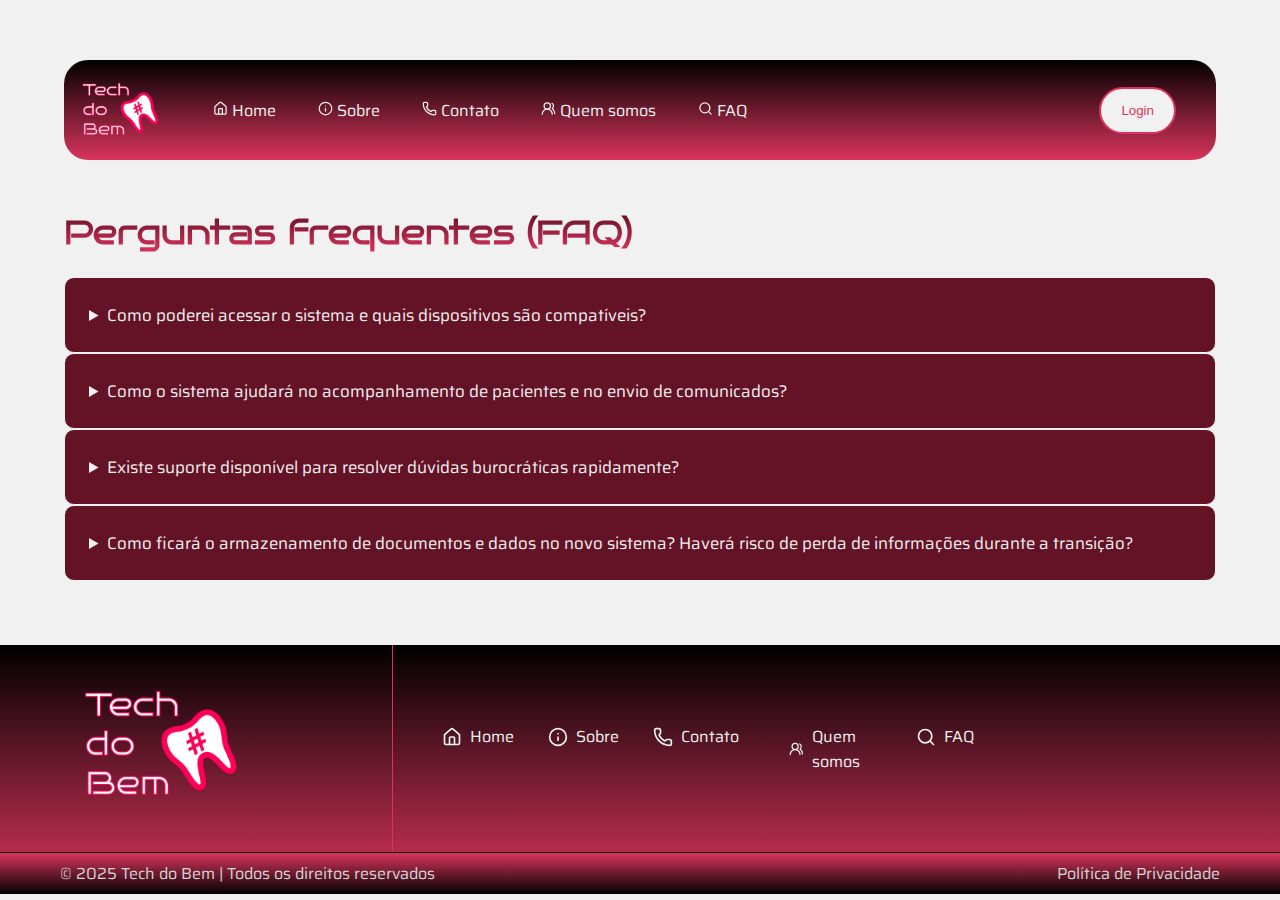
<file: Front-End_Design_Engineering/faq.html>
<!DOCTYPE html>
<html lang="pt-BR">
  <head>
    <meta charset="UTF-8" />
    <meta name="viewport" content="width=device-width, initial-scale=1.0" />

    <link rel="stylesheet" href="./style/index.css" />

    <title>FAQ</title>
  </head>
  <body>
    <div class="bg-header"></div>

    <header class="navigation flex">
      <div>
        <a href="./index.html">
          <img
            id="logo"
            src="./assets/logo-tech-do-bem.webp"
            alt="Logo da Tech do Bem, a logo possuí o nome da empresa na cor branca com uma borda rosa, e possuí um detalhe gráfico de um dente."
          />
        </a>
      </div>

      <div id="menu">
        <nav>
          <ul class="flex">
            <li>
              <a href="./index.html">
                <svg
                  xmlns="http://www.w3.org/2000/svg"
                  width="20"
                  height="20"
                  viewBox="0 0 24 24"
                  fill="none"
                  stroke="currentColor"
                  stroke-width="2"
                  stroke-linecap="round"
                  stroke-linejoin="round"
                  class="lucide lucide-house-icon lucide-house"
                >
                  <path d="M15 21v-8a1 1 0 0 0-1-1h-4a1 1 0 0 0-1 1v8" />
                  <path
                    d="M3 10a2 2 0 0 1 .709-1.528l7-6a2 2 0 0 1 2.582 0l7 6A2 2 0 0 1 21 10v9a2 2 0 0 1-2 2H5a2 2 0 0 1-2-2z"
                  />
                </svg>
                Home
              </a>
            </li>
            <li>
              <a target="_blank" href="./about.html">
                <svg
                  xmlns="http://www.w3.org/2000/svg"
                  width="20"
                  height="20"
                  viewBox="0 0 24 24"
                  fill="none"
                  stroke="currentColor"
                  stroke-width="2"
                  stroke-linecap="round"
                  stroke-linejoin="round"
                  class="lucide lucide-info-icon lucide-info"
                >
                  <circle cx="12" cy="12" r="10" />
                  <path d="M12 16v-4" />
                  <path d="M12 8h.01" />
                </svg>
                Sobre
              </a>
            </li>
            <li>
              <a target="_blank" href="./contact.html">
                <svg
                  xmlns="http://www.w3.org/2000/svg"
                  width="20"
                  height="20"
                  viewBox="0 0 24 24"
                  fill="none"
                  stroke="currentColor"
                  stroke-width="2"
                  stroke-linecap="round"
                  stroke-linejoin="round"
                  class="lucide lucide-phone-icon lucide-phone"
                >
                  <path
                    d="M13.832 16.568a1 1 0 0 0 1.213-.303l.355-.465A2 2 0 0 1 17 15h3a2 2 0 0 1 2 2v3a2 2 0 0 1-2 2A18 18 0 0 1 2 4a2 2 0 0 1 2-2h3a2 2 0 0 1 2 2v3a2 2 0 0 1-.8 1.6l-.468.351a1 1 0 0 0-.292 1.233 14 14 0 0 0 6.392 6.384"
                  />
                </svg>
                Contato
              </a>
            </li>
            <li>
              <a target="_blank" href="./who.html">
                <svg
                  xmlns="http://www.w3.org/2000/svg"
                  width="20"
                  height="20"
                  viewBox="0 0 24 24"
                  fill="none"
                  stroke="currentColor"
                  stroke-width="2"
                  stroke-linecap="round"
                  stroke-linejoin="round"
                  class="lucide lucide-users-round-icon lucide-users-round"
                >
                  <path d="M18 21a8 8 0 0 0-16 0" />
                  <circle cx="10" cy="8" r="5" />
                  <path d="M22 20c0-3.37-2-6.5-4-8a5 5 0 0 0-.45-8.3" />
                </svg>
                Quem somos
              </a>
            </li>
            <li>
              <a target="_blank" href="./faq.html">
                <svg
                  xmlns="http://www.w3.org/2000/svg"
                  width="20"
                  height="20"
                  viewBox="0 0 24 24"
                  fill="none"
                  stroke="currentColor"
                  stroke-width="2"
                  stroke-linecap="round"
                  stroke-linejoin="round"
                  class="lucide lucide-search-icon lucide-search"
                >
                  <path d="m21 21-4.34-4.34" />
                  <circle cx="11" cy="11" r="8" />
                </svg>
                FAQ
              </a>
            </li>
          </ul>
        </nav>
      </div>

      <div class="login-btn">
        <button>
          <a target="_blank" href="./login.html">Login</a>
        </button>
      </div>

      <div class="mobile-menu-btn" onclick="openMenu()">
        <button>
          <svg
            xmlns="http://www.w3.org/2000/svg"
            width="24"
            height="24"
            viewBox="0 0 24 24"
            fill="none"
            stroke="currentColor"
            stroke-width="2"
            stroke-linecap="round"
            stroke-linejoin="round"
            class="lucide lucide-menu-icon lucide-menu"
          >
            <path d="M4 5h16" />
            <path d="M4 12h16" />
            <path d="M4 19h16" />
          </svg>
        </button>
      </div>
    </header>
    <div id="mobile-menu">
      <nav>
        <ul class="align-right flex flex-col">
          <li>
            <a href="./index.html">
              <svg
                xmlns="http://www.w3.org/2000/svg"
                width="24"
                height="24"
                viewBox="0 0 24 24"
                fill="none"
                stroke="currentColor"
                stroke-width="2"
                stroke-linecap="round"
                stroke-linejoin="round"
                class="lucide lucide-house-icon lucide-house"
              >
                <path d="M15 21v-8a1 1 0 0 0-1-1h-4a1 1 0 0 0-1 1v8" />
                <path
                  d="M3 10a2 2 0 0 1 .709-1.528l7-6a2 2 0 0 1 2.582 0l7 6A2 2 0 0 1 21 10v9a2 2 0 0 1-2 2H5a2 2 0 0 1-2-2z"
                />
              </svg>
              Home
            </a>
          </li>
          <li>
            <a target="_blank" href="./about.html">
              <svg
                xmlns="http://www.w3.org/2000/svg"
                width="24"
                height="24"
                viewBox="0 0 24 24"
                fill="none"
                stroke="currentColor"
                stroke-width="2"
                stroke-linecap="round"
                stroke-linejoin="round"
                class="lucide lucide-info-icon lucide-info"
              >
                <circle cx="12" cy="12" r="10" />
                <path d="M12 16v-4" />
                <path d="M12 8h.01" />
              </svg>
              Sobre
            </a>
          </li>
          <li>
            <a target="_blank" href="./contact.html">
              <svg
                xmlns="http://www.w3.org/2000/svg"
                width="24"
                height="24"
                viewBox="0 0 24 24"
                fill="none"
                stroke="currentColor"
                stroke-width="2"
                stroke-linecap="round"
                stroke-linejoin="round"
                class="lucide lucide-phone-icon lucide-phone"
              >
                <path
                  d="M13.832 16.568a1 1 0 0 0 1.213-.303l.355-.465A2 2 0 0 1 17 15h3a2 2 0 0 1 2 2v3a2 2 0 0 1-2 2A18 18 0 0 1 2 4a2 2 0 0 1 2-2h3a2 2 0 0 1 2 2v3a2 2 0 0 1-.8 1.6l-.468.351a1 1 0 0 0-.292 1.233 14 14 0 0 0 6.392 6.384"
                />
              </svg>
              Contato
            </a>
          </li>
          <li>
            <a target="_blank" href="./who.html">
              <svg
                xmlns="http://www.w3.org/2000/svg"
                width="24"
                height="24"
                viewBox="0 0 24 24"
                fill="none"
                stroke="currentColor"
                stroke-width="2"
                stroke-linecap="round"
                stroke-linejoin="round"
                class="lucide lucide-users-round-icon lucide-users-round"
              >
                <path d="M18 21a8 8 0 0 0-16 0" />
                <circle cx="10" cy="8" r="5" />
                <path d="M22 20c0-3.37-2-6.5-4-8a5 5 0 0 0-.45-8.3" />
              </svg>
              Quem somos
            </a>
          </li>
          <li>
            <a target="_blank" href="./faq.html">
              <svg
                xmlns="http://www.w3.org/2000/svg"
                width="24"
                height="24"
                viewBox="0 0 24 24"
                fill="none"
                stroke="currentColor"
                stroke-width="2"
                stroke-linecap="round"
                stroke-linejoin="round"
                class="lucide lucide-search-icon lucide-search"
              >
                <path d="m21 21-4.34-4.34" />
                <circle cx="11" cy="11" r="8" />
              </svg>
              FAQ
            </a>
          </li>
          <li>
            <a target="_blank" href="./login.html">
              <svg
                xmlns="http://www.w3.org/2000/svg"
                width="24"
                height="24"
                viewBox="0 0 24 24"
                fill="none"
                stroke="currentColor"
                stroke-width="2"
                stroke-linecap="round"
                stroke-linejoin="round"
                class="lucide lucide-circle-user-round-icon lucide-circle-user-round"
              >
                <path d="M18 20a6 6 0 0 0-12 0" />
                <circle cx="12" cy="10" r="4" />
                <circle cx="12" cy="12" r="10" />
              </svg>
              Login
            </a>
          </li>
        </ul>
      </nav>
    </div>

    <main>
      <section id="questions">
        <div>
          <h2 class="title3">Perguntas frequentes (FAQ)</h2>
          <br />
        </div>

        <div>
          <details name="FAQ" class="question-card">
            <summary>
              Como poderei acessar o sistema e quais dispositivos são
              compatíveis?
            </summary>
            <p>
              O sistema foi desenvolvido para acesso via navegador web,
              permitindo que você acesse de qualquer dispositivo (computador,
              tablet ou smartphone) a qualquer momento. Basta ter conexão com
              internet para visualizar dados de pacientes, andamento de
              atendimentos, dentistas relacionados e outras informações de forma
              intuitiva.
            </p>
          </details>

          <details name="FAQ" class="question-card">
            <summary>
              Como o sistema ajudará no acompanhamento de pacientes e no envio
              de comunicados?
            </summary>
            <p>
              Desenvolvemos uma interface intuitiva que unifica todas as
              informações do paciente, incluindo histórico, próximas consultas,
              exames e cirurgias. Você poderá enviar comunicados diretamente
              pelo sistema para pacientes e responsáveis, com datas de exames,
              informações sobre campanhas e outros avisos importantes, tudo de
              forma centralizada.
            </p>
          </details>

          <details name="FAQ" class="question-card">
            <summary>
              Existe suporte disponível para resolver dúvidas burocráticas
              rapidamente?
            </summary>
            <p>
              Sim! Implementamos um suporte alternativo baseado em Inteligência
              Artificial para agilizar questões burocráticas e solucionar
              dúvidas operacionais rapidamente. Casos mais complexos são
              automaticamente encaminhados para nossa equipe humana, garantindo
              que todas as demandas recebam a devida atenção sem atrasos.
            </p>
          </details>

          <details name="FAQ" class="question-card">
            <summary>
              Como ficará o armazenamento de documentos e dados no novo sistema?
              Haverá risco de perda de informações durante a transição?
            </summary>
            <p>
              Implementamos uma reestruturação completa do banco de dados com
              foco máximo em segurança e robustez. Todos os documentos e dados
              de pacientes e voluntários serão armazenados de forma centralizada
              e protegida. A transição será gradual e supervisionada, mantendo
              os sistemas atuais funcionando em paralelo durante a migração, o
              que garante que nenhuma informação se perca. Além disso, os
              dentistas voluntários terão um canal específico para envio de
              documentos e dados de forma organizada e vinculada aos respectivos
              pacientes.
            </p>
          </details>
        </div>
      </section>
    </main>

    <footer class="footer-info">
      <section id="nav-footer" class="flex">
        <div id="logo-footer">
          <a href="./index.html">
            <img
              class="logo-medium"
              src="./assets/logo-tech-do-bem.webp"
              alt="Logo da Tech do Bem, a logo possuí o nome da empresa na cor branca com uma borda rosa, e possuí um detalhe gráfico de um dente."
            />
          </a>
        </div>

        <div id="menu-footer">
          <nav class="flex">
            <ul class="flex">
              <li>
                <a href="./index.html">
                  <svg
                    xmlns="http://www.w3.org/2000/svg"
                    width="24"
                    height="24"
                    viewBox="0 0 24 24"
                    fill="none"
                    stroke="currentColor"
                    stroke-width="2"
                    stroke-linecap="round"
                    stroke-linejoin="round"
                    class="lucide lucide-house-icon lucide-house"
                  >
                    <path d="M15 21v-8a1 1 0 0 0-1-1h-4a1 1 0 0 0-1 1v8" />
                    <path
                      d="M3 10a2 2 0 0 1 .709-1.528l7-6a2 2 0 0 1 2.582 0l7 6A2 2 0 0 1 21 10v9a2 2 0 0 1-2 2H5a2 2 0 0 1-2-2z"
                    />
                  </svg>
                  Home
                </a>
              </li>
              <li>
                <a href="./about.html">
                  <svg
                    xmlns="http://www.w3.org/2000/svg"
                    width="24"
                    height="24"
                    viewBox="0 0 24 24"
                    fill="none"
                    stroke="currentColor"
                    stroke-width="2"
                    stroke-linecap="round"
                    stroke-linejoin="round"
                    class="lucide lucide-info-icon lucide-info"
                  >
                    <circle cx="12" cy="12" r="10" />
                    <path d="M12 16v-4" />
                    <path d="M12 8h.01" />
                  </svg>
                  Sobre
                </a>
              </li>
              <li>
                <a href="./contact.html">
                  <svg
                    xmlns="http://www.w3.org/2000/svg"
                    width="24"
                    height="24"
                    viewBox="0 0 24 24"
                    fill="none"
                    stroke="currentColor"
                    stroke-width="2"
                    stroke-linecap="round"
                    stroke-linejoin="round"
                    class="lucide lucide-phone-icon lucide-phone"
                  >
                    <path
                      d="M13.832 16.568a1 1 0 0 0 1.213-.303l.355-.465A2 2 0 0 1 17 15h3a2 2 0 0 1 2 2v3a2 2 0 0 1-2 2A18 18 0 0 1 2 4a2 2 0 0 1 2-2h3a2 2 0 0 1 2 2v3a2 2 0 0 1-.8 1.6l-.468.351a1 1 0 0 0-.292 1.233 14 14 0 0 0 6.392 6.384"
                    />
                  </svg>
                  Contato
                </a>
              </li>
            </ul>

            <ul class="flex">
              <li>
                <a href="./who.html">
                  <svg
                    xmlns="http://www.w3.org/2000/svg"
                    width="24"
                    height="24"
                    viewBox="0 0 24 24"
                    fill="none"
                    stroke="currentColor"
                    stroke-width="2"
                    stroke-linecap="round"
                    stroke-linejoin="round"
                    class="lucide lucide-users-round-icon lucide-users-round"
                  >
                    <path d="M18 21a8 8 0 0 0-16 0" />
                    <circle cx="10" cy="8" r="5" />
                    <path d="M22 20c0-3.37-2-6.5-4-8a5 5 0 0 0-.45-8.3" />
                  </svg>
                  Quem somos
                </a>
              </li>
              <li>
                <a href="./faq.html">
                  <svg
                    xmlns="http://www.w3.org/2000/svg"
                    width="24"
                    height="24"
                    viewBox="0 0 24 24"
                    fill="none"
                    stroke="currentColor"
                    stroke-width="2"
                    stroke-linecap="round"
                    stroke-linejoin="round"
                    class="lucide lucide-search-icon lucide-search"
                  >
                    <path d="m21 21-4.34-4.34" />
                    <circle cx="11" cy="11" r="8" />
                  </svg>
                  FAQ
                </a>
              </li>
            </ul>
          </nav>
        </div>
      </section>

      <section id="rights" class="flex">
        <div>
          <p>© 2025 Tech do Bem | Todos os direitos reservados</p>
        </div>

        <div>
          <p>Política de Privacidade</p>
        </div>
      </section>
    </footer>

    <script src="./js/script.js"></script>
  </body>
</html>
</file>
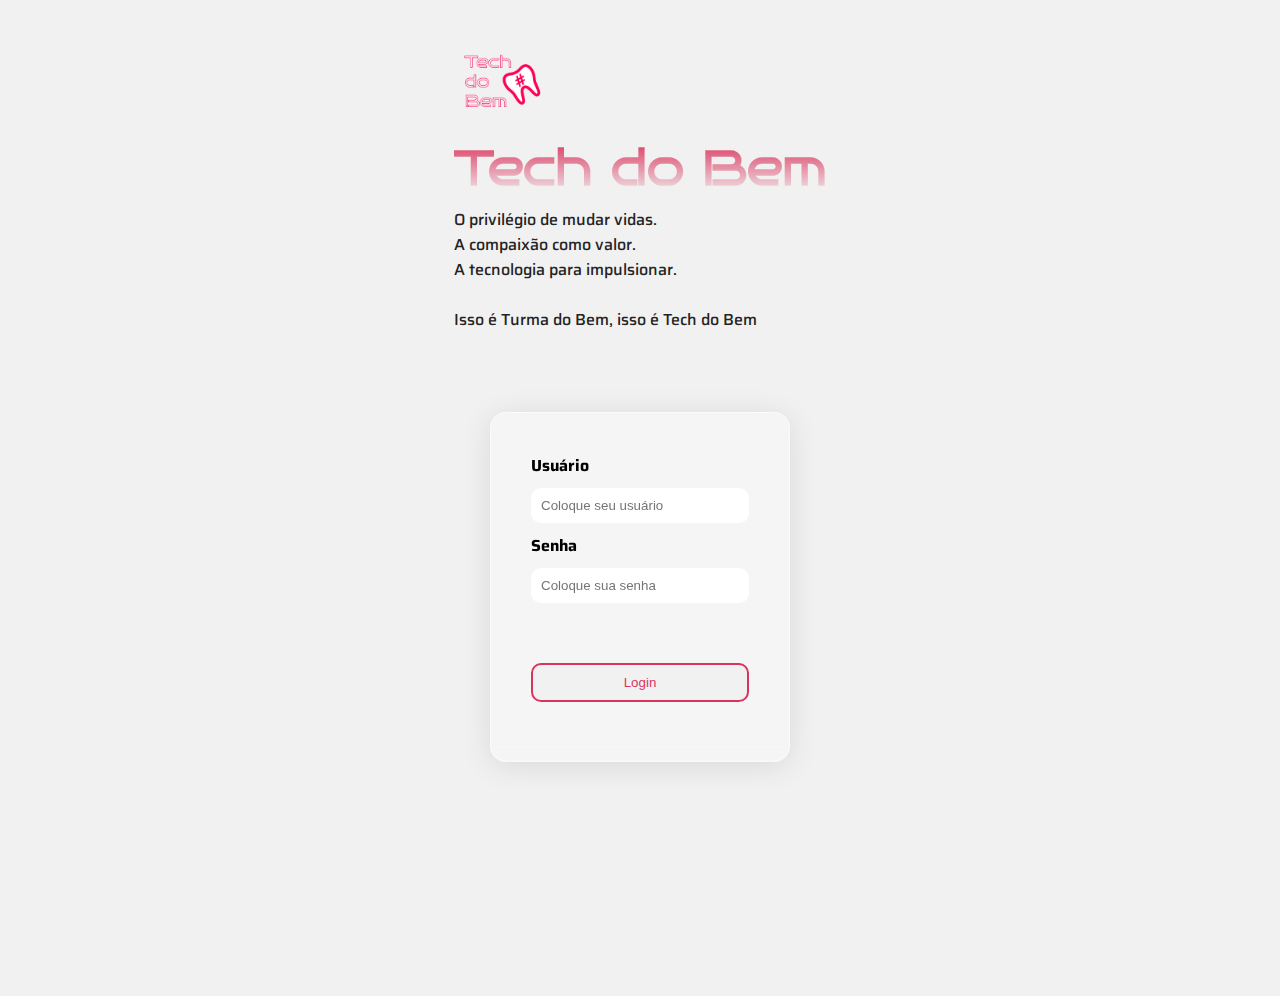
<file: Front-End_Design_Engineering/login.html>
<!DOCTYPE html>
<html lang="pt-BR">
  <head>
    <meta charset="UTF-8" />
    <meta name="viewport" content="width=device-width, initial-scale=1.0" />

    <link rel="stylesheet" href="./style/index.css" />

    <title>Tech do Bem - Login</title>
  </head>
  <body id="body-login">
    <main id="login-page">
      <section>
        <div>
          <a href="./index.html">
            <img
              id="logo-login"
              src="./assets/logo-tech-do-bem.webp"
              alt="Logo da Tech do Bem, a logo possuí o nome da empresa na cor branca com uma borda rosa, e possuí um detalhe gráfico de um dente."
            />
          </a>
        </div>
        <div>
          <h1 id="title-login" class="title2">Tech do Bem</h1>
          <p id="text-login">
            O privilégio de mudar vidas. <br />
            A compaixão como valor.<br />
            A tecnologia para impulsionar. <br /><br />
            Isso é Turma do Bem, isso é Tech do Bem
          </p>
        </div>
      </section>

      <section>
        <form method="post">
          <div class="container">
            <label for="uname"><b>Usuário</b></label>
            <input
              type="text"
              placeholder="Coloque seu usuário"
              name="uname"
              required
            />

            <label for="psw"><b>Senha</b></label>
            <input
              type="password"
              placeholder="Coloque sua senha"
              name="psw"
              required
            />

            <button type="submit">Login</button>
          </div>
        </form>
      </section>
    </main>
  </body>
</html>
</file>
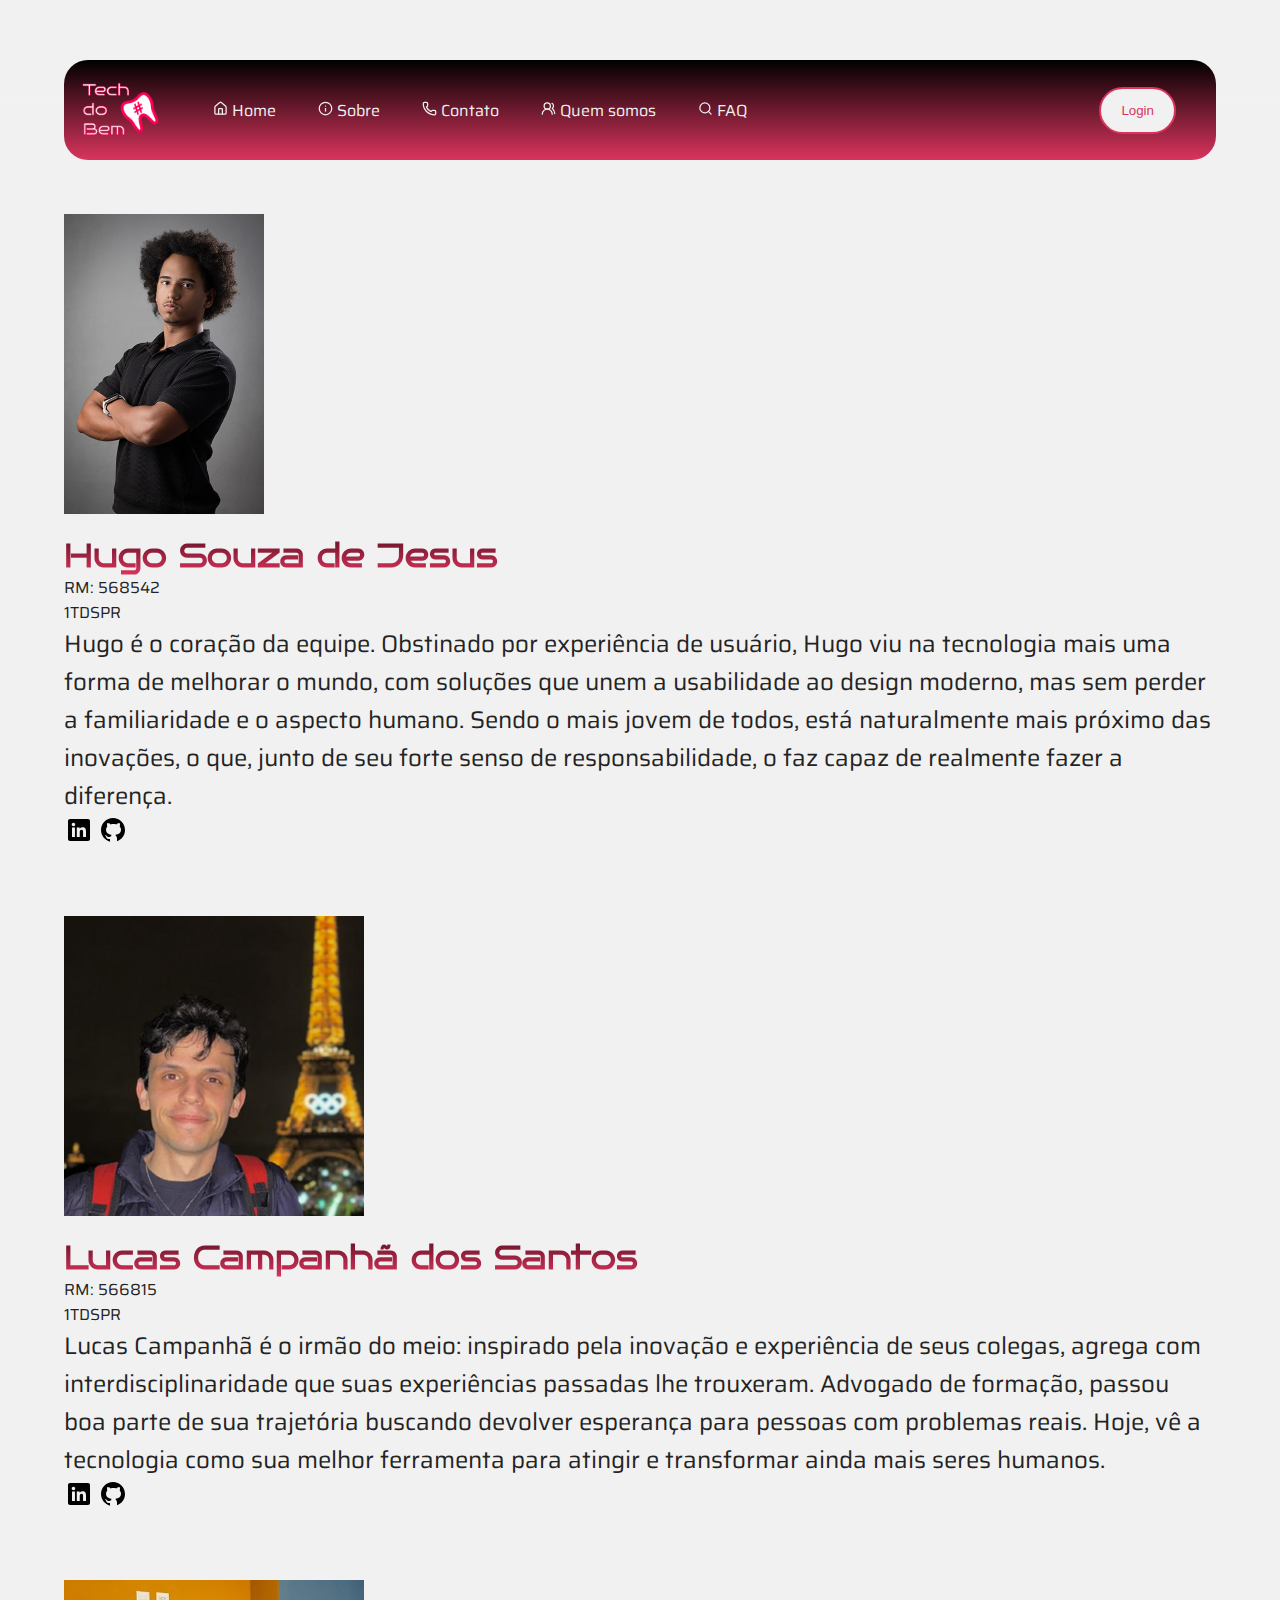
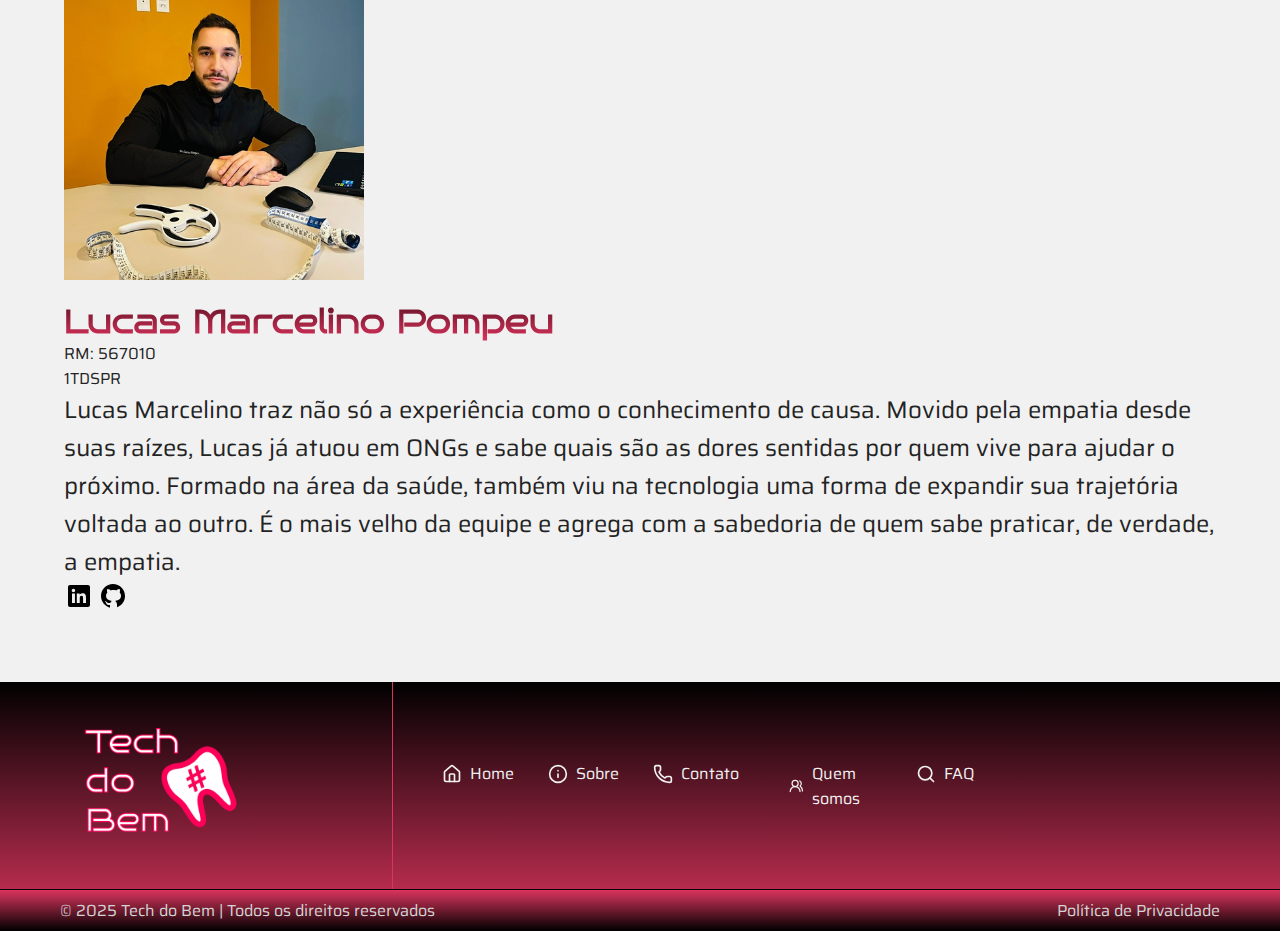
<file: Front-End_Design_Engineering/who.html>
<!DOCTYPE html>
<html lang="pt-BR">
  <head>
    <meta charset="UTF-8" />
    <meta name="viewport" content="width=device-width, initial-scale=1.0" />

    <link rel="stylesheet" href="./style/index.css" />

    <title>Sobre nós</title>
  </head>
  <body>
    <div class="bg-header"></div>

    <header class="navigation flex">
      <div>
        <a href="./index.html">
          <img
            id="logo"
            src="./assets/logo-tech-do-bem.webp"
            alt="Logo da Tech do Bem, a logo possuí o nome da empresa na cor branca com uma borda rosa, e possuí um detalhe gráfico de um dente."
          />
        </a>
      </div>

      <div id="menu">
        <nav>
          <ul class="flex">
            <li>
              <a href="./index.html">
                <svg
                  xmlns="http://www.w3.org/2000/svg"
                  width="20"
                  height="20"
                  viewBox="0 0 24 24"
                  fill="none"
                  stroke="currentColor"
                  stroke-width="2"
                  stroke-linecap="round"
                  stroke-linejoin="round"
                  class="lucide lucide-house-icon lucide-house"
                >
                  <path d="M15 21v-8a1 1 0 0 0-1-1h-4a1 1 0 0 0-1 1v8" />
                  <path
                    d="M3 10a2 2 0 0 1 .709-1.528l7-6a2 2 0 0 1 2.582 0l7 6A2 2 0 0 1 21 10v9a2 2 0 0 1-2 2H5a2 2 0 0 1-2-2z"
                  />
                </svg>
                Home
              </a>
            </li>
            <li>
              <a target="_blank" href="./about.html">
                <svg
                  xmlns="http://www.w3.org/2000/svg"
                  width="20"
                  height="20"
                  viewBox="0 0 24 24"
                  fill="none"
                  stroke="currentColor"
                  stroke-width="2"
                  stroke-linecap="round"
                  stroke-linejoin="round"
                  class="lucide lucide-info-icon lucide-info"
                >
                  <circle cx="12" cy="12" r="10" />
                  <path d="M12 16v-4" />
                  <path d="M12 8h.01" />
                </svg>
                Sobre
              </a>
            </li>
            <li>
              <a target="_blank" href="./contact.html">
                <svg
                  xmlns="http://www.w3.org/2000/svg"
                  width="20"
                  height="20"
                  viewBox="0 0 24 24"
                  fill="none"
                  stroke="currentColor"
                  stroke-width="2"
                  stroke-linecap="round"
                  stroke-linejoin="round"
                  class="lucide lucide-phone-icon lucide-phone"
                >
                  <path
                    d="M13.832 16.568a1 1 0 0 0 1.213-.303l.355-.465A2 2 0 0 1 17 15h3a2 2 0 0 1 2 2v3a2 2 0 0 1-2 2A18 18 0 0 1 2 4a2 2 0 0 1 2-2h3a2 2 0 0 1 2 2v3a2 2 0 0 1-.8 1.6l-.468.351a1 1 0 0 0-.292 1.233 14 14 0 0 0 6.392 6.384"
                  />
                </svg>
                Contato
              </a>
            </li>
            <li>
              <a target="_blank" href="./who.html">
                <svg
                  xmlns="http://www.w3.org/2000/svg"
                  width="20"
                  height="20"
                  viewBox="0 0 24 24"
                  fill="none"
                  stroke="currentColor"
                  stroke-width="2"
                  stroke-linecap="round"
                  stroke-linejoin="round"
                  class="lucide lucide-users-round-icon lucide-users-round"
                >
                  <path d="M18 21a8 8 0 0 0-16 0" />
                  <circle cx="10" cy="8" r="5" />
                  <path d="M22 20c0-3.37-2-6.5-4-8a5 5 0 0 0-.45-8.3" />
                </svg>
                Quem somos
              </a>
            </li>
            <li>
              <a target="_blank" href="./faq.html">
                <svg
                  xmlns="http://www.w3.org/2000/svg"
                  width="20"
                  height="20"
                  viewBox="0 0 24 24"
                  fill="none"
                  stroke="currentColor"
                  stroke-width="2"
                  stroke-linecap="round"
                  stroke-linejoin="round"
                  class="lucide lucide-search-icon lucide-search"
                >
                  <path d="m21 21-4.34-4.34" />
                  <circle cx="11" cy="11" r="8" />
                </svg>
                FAQ
              </a>
            </li>
          </ul>
        </nav>
      </div>

      <div class="login-btn">
        <button>
          <a target="_blank" href="./login.html">Login</a>
        </button>
      </div>

      <div class="mobile-menu-btn" onclick="openMenu()">
        <button>
          <svg
            xmlns="http://www.w3.org/2000/svg"
            width="24"
            height="24"
            viewBox="0 0 24 24"
            fill="none"
            stroke="currentColor"
            stroke-width="2"
            stroke-linecap="round"
            stroke-linejoin="round"
            class="lucide lucide-menu-icon lucide-menu"
          >
            <path d="M4 5h16" />
            <path d="M4 12h16" />
            <path d="M4 19h16" />
          </svg>
        </button>
      </div>
    </header>
    <div id="mobile-menu">
      <nav>
        <ul class="align-right flex flex-col">
          <li>
            <a href="./index.html">
              <svg
                xmlns="http://www.w3.org/2000/svg"
                width="24"
                height="24"
                viewBox="0 0 24 24"
                fill="none"
                stroke="currentColor"
                stroke-width="2"
                stroke-linecap="round"
                stroke-linejoin="round"
                class="lucide lucide-house-icon lucide-house"
              >
                <path d="M15 21v-8a1 1 0 0 0-1-1h-4a1 1 0 0 0-1 1v8" />
                <path
                  d="M3 10a2 2 0 0 1 .709-1.528l7-6a2 2 0 0 1 2.582 0l7 6A2 2 0 0 1 21 10v9a2 2 0 0 1-2 2H5a2 2 0 0 1-2-2z"
                />
              </svg>
              Home
            </a>
          </li>
          <li>
            <a target="_blank" href="./about.html">
              <svg
                xmlns="http://www.w3.org/2000/svg"
                width="24"
                height="24"
                viewBox="0 0 24 24"
                fill="none"
                stroke="currentColor"
                stroke-width="2"
                stroke-linecap="round"
                stroke-linejoin="round"
                class="lucide lucide-info-icon lucide-info"
              >
                <circle cx="12" cy="12" r="10" />
                <path d="M12 16v-4" />
                <path d="M12 8h.01" />
              </svg>
              Sobre
            </a>
          </li>
          <li>
            <a target="_blank" href="./contact.html">
              <svg
                xmlns="http://www.w3.org/2000/svg"
                width="24"
                height="24"
                viewBox="0 0 24 24"
                fill="none"
                stroke="currentColor"
                stroke-width="2"
                stroke-linecap="round"
                stroke-linejoin="round"
                class="lucide lucide-phone-icon lucide-phone"
              >
                <path
                  d="M13.832 16.568a1 1 0 0 0 1.213-.303l.355-.465A2 2 0 0 1 17 15h3a2 2 0 0 1 2 2v3a2 2 0 0 1-2 2A18 18 0 0 1 2 4a2 2 0 0 1 2-2h3a2 2 0 0 1 2 2v3a2 2 0 0 1-.8 1.6l-.468.351a1 1 0 0 0-.292 1.233 14 14 0 0 0 6.392 6.384"
                />
              </svg>
              Contato
            </a>
          </li>
          <li>
            <a target="_blank" href="./who.html">
              <svg
                xmlns="http://www.w3.org/2000/svg"
                width="24"
                height="24"
                viewBox="0 0 24 24"
                fill="none"
                stroke="currentColor"
                stroke-width="2"
                stroke-linecap="round"
                stroke-linejoin="round"
                class="lucide lucide-users-round-icon lucide-users-round"
              >
                <path d="M18 21a8 8 0 0 0-16 0" />
                <circle cx="10" cy="8" r="5" />
                <path d="M22 20c0-3.37-2-6.5-4-8a5 5 0 0 0-.45-8.3" />
              </svg>
              Quem somos
            </a>
          </li>
          <li>
            <a target="_blank" href="./faq.html">
              <svg
                xmlns="http://www.w3.org/2000/svg"
                width="24"
                height="24"
                viewBox="0 0 24 24"
                fill="none"
                stroke="currentColor"
                stroke-width="2"
                stroke-linecap="round"
                stroke-linejoin="round"
                class="lucide lucide-search-icon lucide-search"
              >
                <path d="m21 21-4.34-4.34" />
                <circle cx="11" cy="11" r="8" />
              </svg>
              FAQ
            </a>
          </li>
          <li>
            <a target="_blank" href="./login.html">
              <svg
                xmlns="http://www.w3.org/2000/svg"
                width="24"
                height="24"
                viewBox="0 0 24 24"
                fill="none"
                stroke="currentColor"
                stroke-width="2"
                stroke-linecap="round"
                stroke-linejoin="round"
                class="lucide lucide-circle-user-round-icon lucide-circle-user-round"
              >
                <path d="M18 20a6 6 0 0 0-12 0" />
                <circle cx="12" cy="10" r="4" />
                <circle cx="12" cy="12" r="10" />
              </svg>
              Login
            </a>
          </li>
        </ul>
      </nav>
    </div>

    <main id="colaborator">
      <section id="Hugo" class="flex flex-col">
        <div>
          <img
            class="colaborator-pic"
            src="./assets/fotoHugo.png"
            alt="Imagem do colaborador Hugo que está com uma camiseta polo preta, cabelo black power e de braços cruzados."
          />
        </div>
        <div class="flex flex-col">
          <h3 class="title3">Hugo Souza de Jesus</h3>
          <p>RM: 568542</p>
          <p>1TDSPR</p>
          <p class="text">
            Hugo é o coração da equipe. Obstinado por experiência de usuário,
            Hugo viu na tecnologia mais uma forma de melhorar o mundo, com
            soluções que unem a usabilidade ao design moderno, mas sem perder a
            familiaridade e o aspecto humano. Sendo o mais jovem de todos, está
            naturalmente mais próximo das inovações, o que, junto de seu forte
            senso de responsabilidade, o faz capaz de realmente fazer a
            diferença.
          </p>
          <div>
            <a
              target="_blank"
              href="https://www.linkedin.com/in/hugo-souza-34482222a"
            >
              <img
                src="./assets/icons/linkedin.svg"
                alt="Logo com link para o perfil do Hugo Souza de Jesus na plataforma do LinkedIn."
              />
            </a>

            <a target="_blank" href="https://github.com/hgsouz">
              <img
                src="./assets/icons/github.svg"
                alt="Logo com link para o perfil do Hugo Souza de Jesus na plataforma do GitHub."
              />
            </a>
          </div>
        </div>
      </section>

      <section id="lucas-campanha" class="flex flex-col">
        <div>
          <img
            class="colaborator-pic"
            src="./assets/FotoLucasCampanha.png"
            alt="Foto do colaborador Lucas Campanhã sorrindo, está vestindo uma mochila com alças na cor vermelha e com a torre eiffel de fundo."
          />
        </div>
        <div class="flex flex-col">
          <h3 class="title3">Lucas Campanhã dos Santos</h3>
          <p>RM: 566815</p>
          <p>1TDSPR</p>
          <p class="text">
            Lucas Campanhã é o irmão do meio: inspirado pela inovação e
            experiência de seus colegas, agrega com interdisciplinaridade que
            suas experiências passadas lhe trouxeram. Advogado de formação,
            passou boa parte de sua trajetória buscando devolver esperança para
            pessoas com problemas reais. Hoje, vê a tecnologia como sua melhor
            ferramenta para atingir e transformar ainda mais seres humanos.
          </p>
          <div>
            <a
              target="_blank"
              href="https://www.linkedin.com/in/lucas-campanh%C3%A3-342707193/"
            >
              <img
                src="./assets/icons/linkedin.svg"
                alt="Logo com link para o perfil do Lucas Campanhã na plataforma do LinkedIn."
              />
            </a>
            <a target="_blank" href="https://github.com/Labs-LCS">
              <img
                src="./assets/icons/github.svg"
                alt="Logo com link para o perfil do Lucas Campanhã na plataforma do GitHub."
              />
            </a>
          </div>
        </div>
      </section>

      <section id="Lucas_Pompeu" class="flex flex-col">
        <div>
          <img
            class="colaborator-pic"
            src="./assets/fotoLucasPompeu.png"
            alt="Foto do colaborador Lucas Marcelino sorrindo com as mãos na mesa."
          />
        </div>
        <div class="flex flex-col">
          <h3 class="title3">Lucas Marcelino Pompeu</h3>
          <p>RM: 567010</p>
          <p>1TDSPR</p>
          <p class="text">
            Lucas Marcelino traz não só a experiência como o conhecimento de
            causa. Movido pela empatia desde suas raízes, Lucas já atuou em ONGs
            e sabe quais são as dores sentidas por quem vive para ajudar o
            próximo. Formado na área da saúde, também viu na tecnologia uma
            forma de expandir sua trajetória voltada ao outro. É o mais velho da
            equipe e agrega com a sabedoria de quem sabe praticar, de verdade, a
            empatia.
          </p>
          <div>
            <a target="_blank" href="https://www.linkedin.com/in/lucaspompeu/">
              <img
                src="./assets/icons/linkedin.svg"
                alt="Logo com link para o perfil do Lucas Marcelino na plataforma do LinkedIn."
              />
            </a>

            <a target="_blank" href="https://github.com/PompeuDev">
              <img
                src="./assets/icons/github.svg"
                alt="Logo com link para o perfil do Lucas Marcelino na plataforma do GitHub."
              />
            </a>
          </div>
        </div>
      </section>
    </main>

    <footer class="footer-info">
      <section id="nav-footer" class="flex">
        <div id="logo-footer">
          <a href="./index.html">
            <img
              class="logo-medium"
              src="./assets/logo-tech-do-bem.webp"
              alt="Logo da Tech do Bem, a logo possuí o nome da empresa na cor branca com uma borda rosa, e possuí um detalhe gráfico de um dente."
            />
          </a>
        </div>

        <div id="menu-footer">
          <nav class="flex">
            <ul class="flex">
              <li>
                <a href="./index.html">
                  <svg
                    xmlns="http://www.w3.org/2000/svg"
                    width="24"
                    height="24"
                    viewBox="0 0 24 24"
                    fill="none"
                    stroke="currentColor"
                    stroke-width="2"
                    stroke-linecap="round"
                    stroke-linejoin="round"
                    class="lucide lucide-house-icon lucide-house"
                  >
                    <path d="M15 21v-8a1 1 0 0 0-1-1h-4a1 1 0 0 0-1 1v8" />
                    <path
                      d="M3 10a2 2 0 0 1 .709-1.528l7-6a2 2 0 0 1 2.582 0l7 6A2 2 0 0 1 21 10v9a2 2 0 0 1-2 2H5a2 2 0 0 1-2-2z"
                    />
                  </svg>
                  Home
                </a>
              </li>
              <li>
                <a href="./about.html">
                  <svg
                    xmlns="http://www.w3.org/2000/svg"
                    width="24"
                    height="24"
                    viewBox="0 0 24 24"
                    fill="none"
                    stroke="currentColor"
                    stroke-width="2"
                    stroke-linecap="round"
                    stroke-linejoin="round"
                    class="lucide lucide-info-icon lucide-info"
                  >
                    <circle cx="12" cy="12" r="10" />
                    <path d="M12 16v-4" />
                    <path d="M12 8h.01" />
                  </svg>
                  Sobre
                </a>
              </li>
              <li>
                <a href="./contact.html">
                  <svg
                    xmlns="http://www.w3.org/2000/svg"
                    width="24"
                    height="24"
                    viewBox="0 0 24 24"
                    fill="none"
                    stroke="currentColor"
                    stroke-width="2"
                    stroke-linecap="round"
                    stroke-linejoin="round"
                    class="lucide lucide-phone-icon lucide-phone"
                  >
                    <path
                      d="M13.832 16.568a1 1 0 0 0 1.213-.303l.355-.465A2 2 0 0 1 17 15h3a2 2 0 0 1 2 2v3a2 2 0 0 1-2 2A18 18 0 0 1 2 4a2 2 0 0 1 2-2h3a2 2 0 0 1 2 2v3a2 2 0 0 1-.8 1.6l-.468.351a1 1 0 0 0-.292 1.233 14 14 0 0 0 6.392 6.384"
                    />
                  </svg>
                  Contato
                </a>
              </li>
            </ul>

            <ul class="flex">
              <li>
                <a href="./who.html">
                  <svg
                    xmlns="http://www.w3.org/2000/svg"
                    width="24"
                    height="24"
                    viewBox="0 0 24 24"
                    fill="none"
                    stroke="currentColor"
                    stroke-width="2"
                    stroke-linecap="round"
                    stroke-linejoin="round"
                    class="lucide lucide-users-round-icon lucide-users-round"
                  >
                    <path d="M18 21a8 8 0 0 0-16 0" />
                    <circle cx="10" cy="8" r="5" />
                    <path d="M22 20c0-3.37-2-6.5-4-8a5 5 0 0 0-.45-8.3" />
                  </svg>
                  Quem somos
                </a>
              </li>
              <li>
                <a href="./faq.html">
                  <svg
                    xmlns="http://www.w3.org/2000/svg"
                    width="24"
                    height="24"
                    viewBox="0 0 24 24"
                    fill="none"
                    stroke="currentColor"
                    stroke-width="2"
                    stroke-linecap="round"
                    stroke-linejoin="round"
                    class="lucide lucide-search-icon lucide-search"
                  >
                    <path d="m21 21-4.34-4.34" />
                    <circle cx="11" cy="11" r="8" />
                  </svg>
                  FAQ
                </a>
              </li>
            </ul>
          </nav>
        </div>
      </section>

      <section id="rights" class="flex">
        <div>
          <p>© 2025 Tech do Bem | Todos os direitos reservados</p>
        </div>

        <div>
          <p>Política de Privacidade</p>
        </div>
      </section>
    </footer>

    <script src="./js/script.js"></script>
  </body>
</html>
</file>
<file: Front-End_Design_Engineering/style/index.css>
@import url("https://fonts.googleapis.com/css2?family=Bruno+Ace&display=swap");
@import url("https://fonts.googleapis.com/css2?family=Saira:ital,wght@0,100..900;1,100..900&display=swap");

@import url(./global.css);
@import url(./utility.css);

@import url(./index/main.css);

@import url(./about/main.css);

@import url(./contact/main.css);

@import url(./who/main.css);

@import url(./faq/main.css);

@import url(./login/main.css);
</file>
